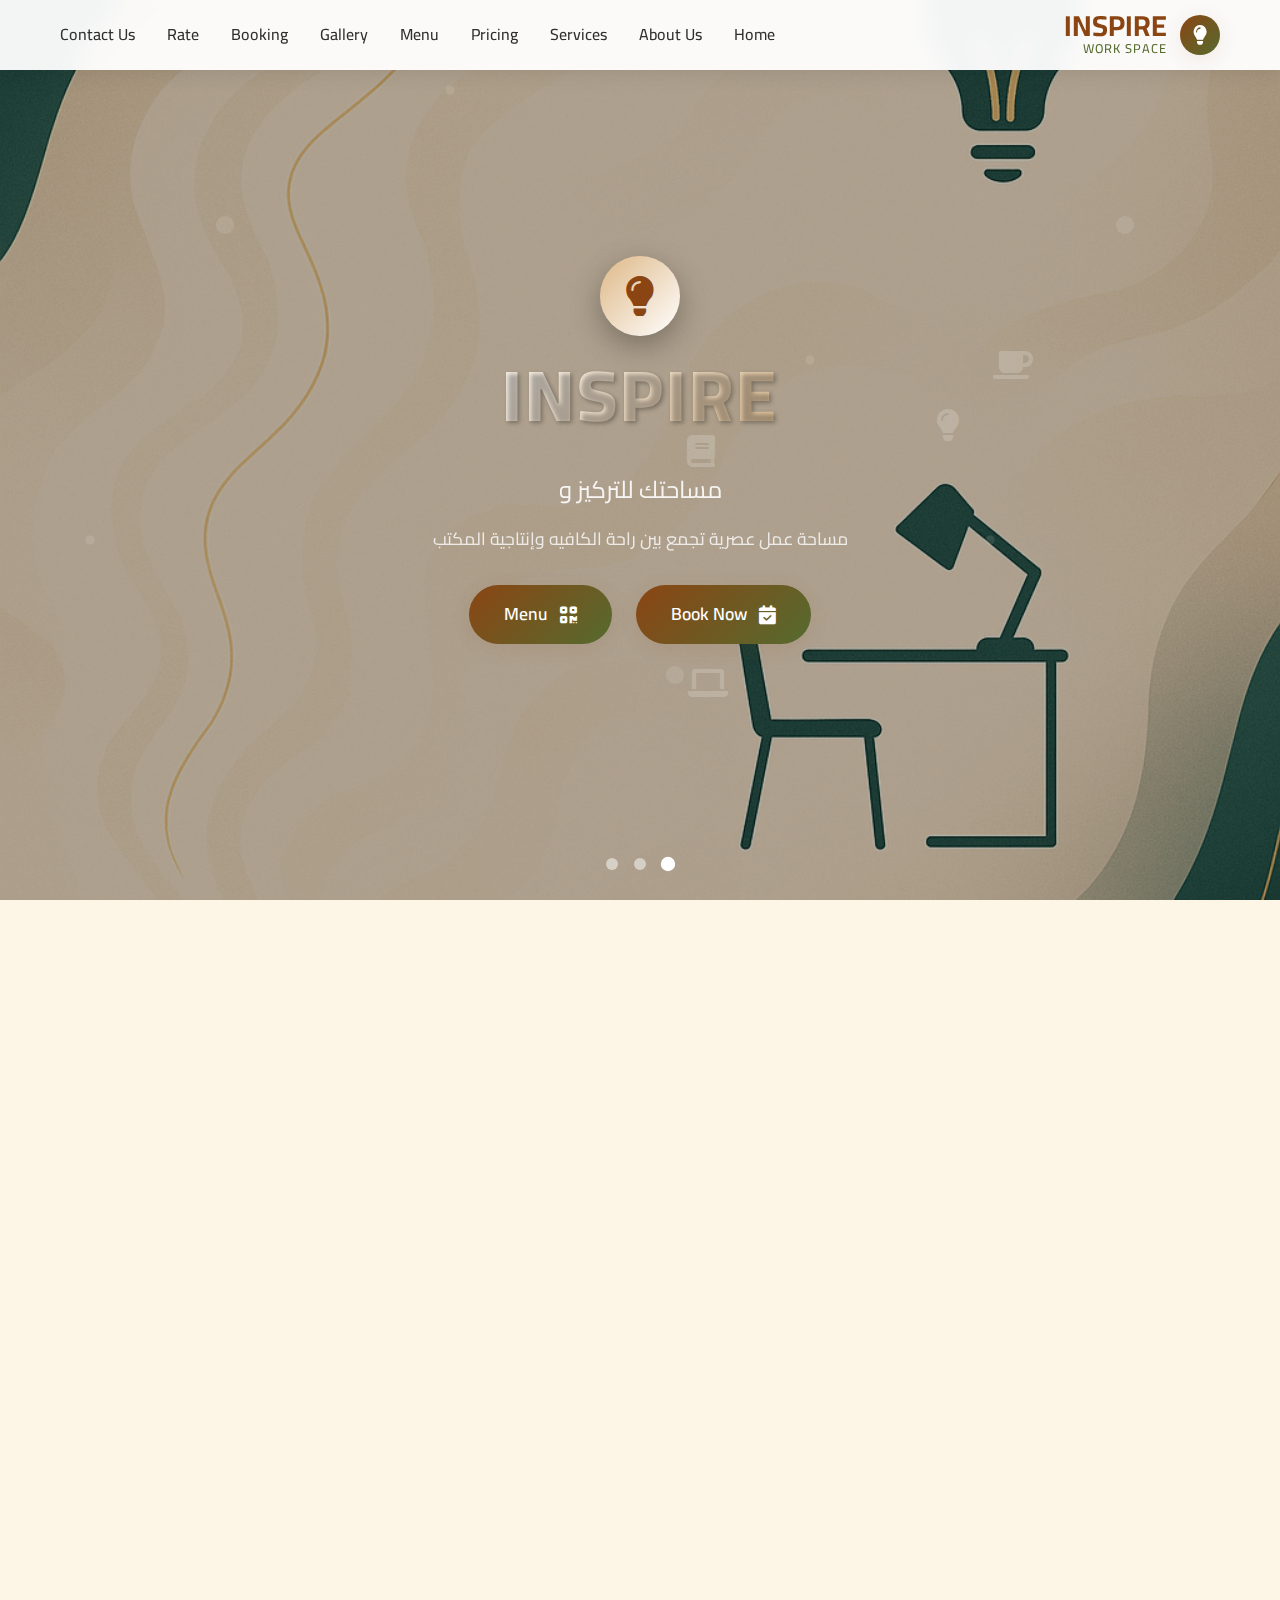
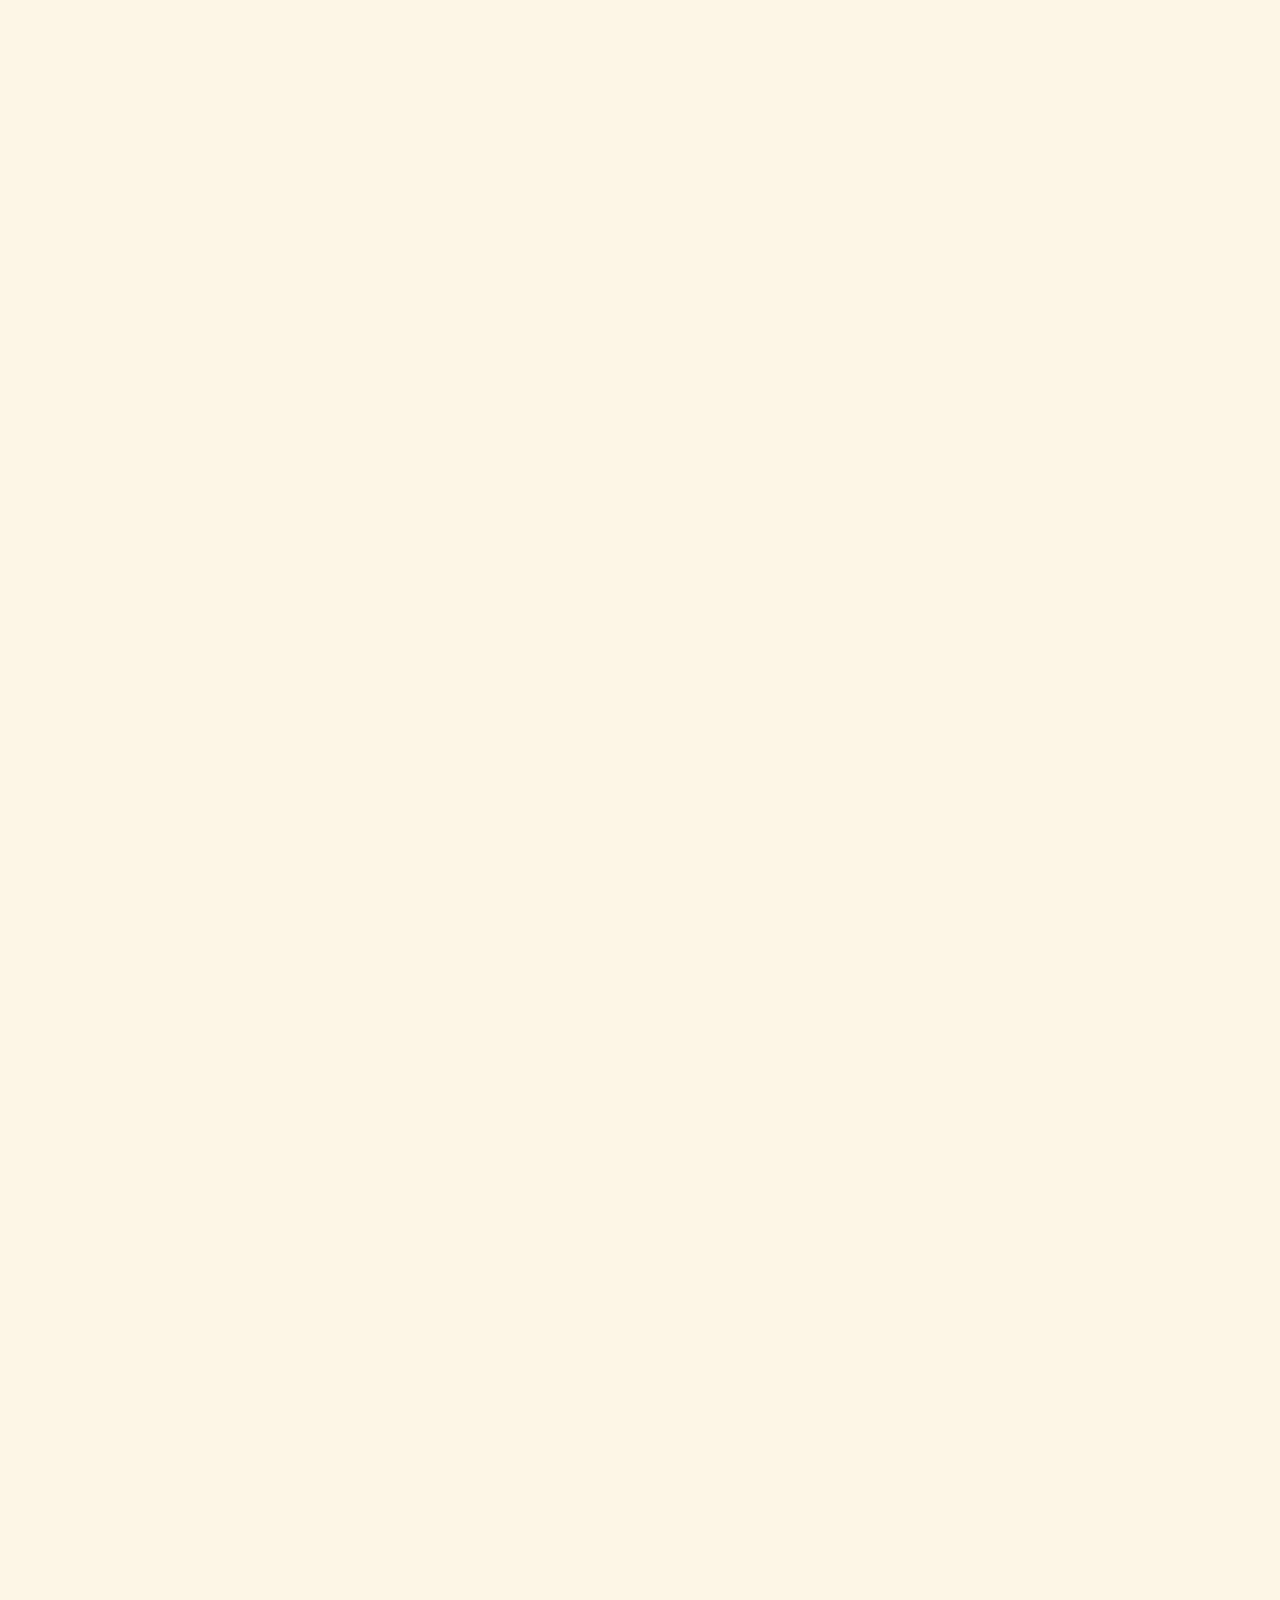
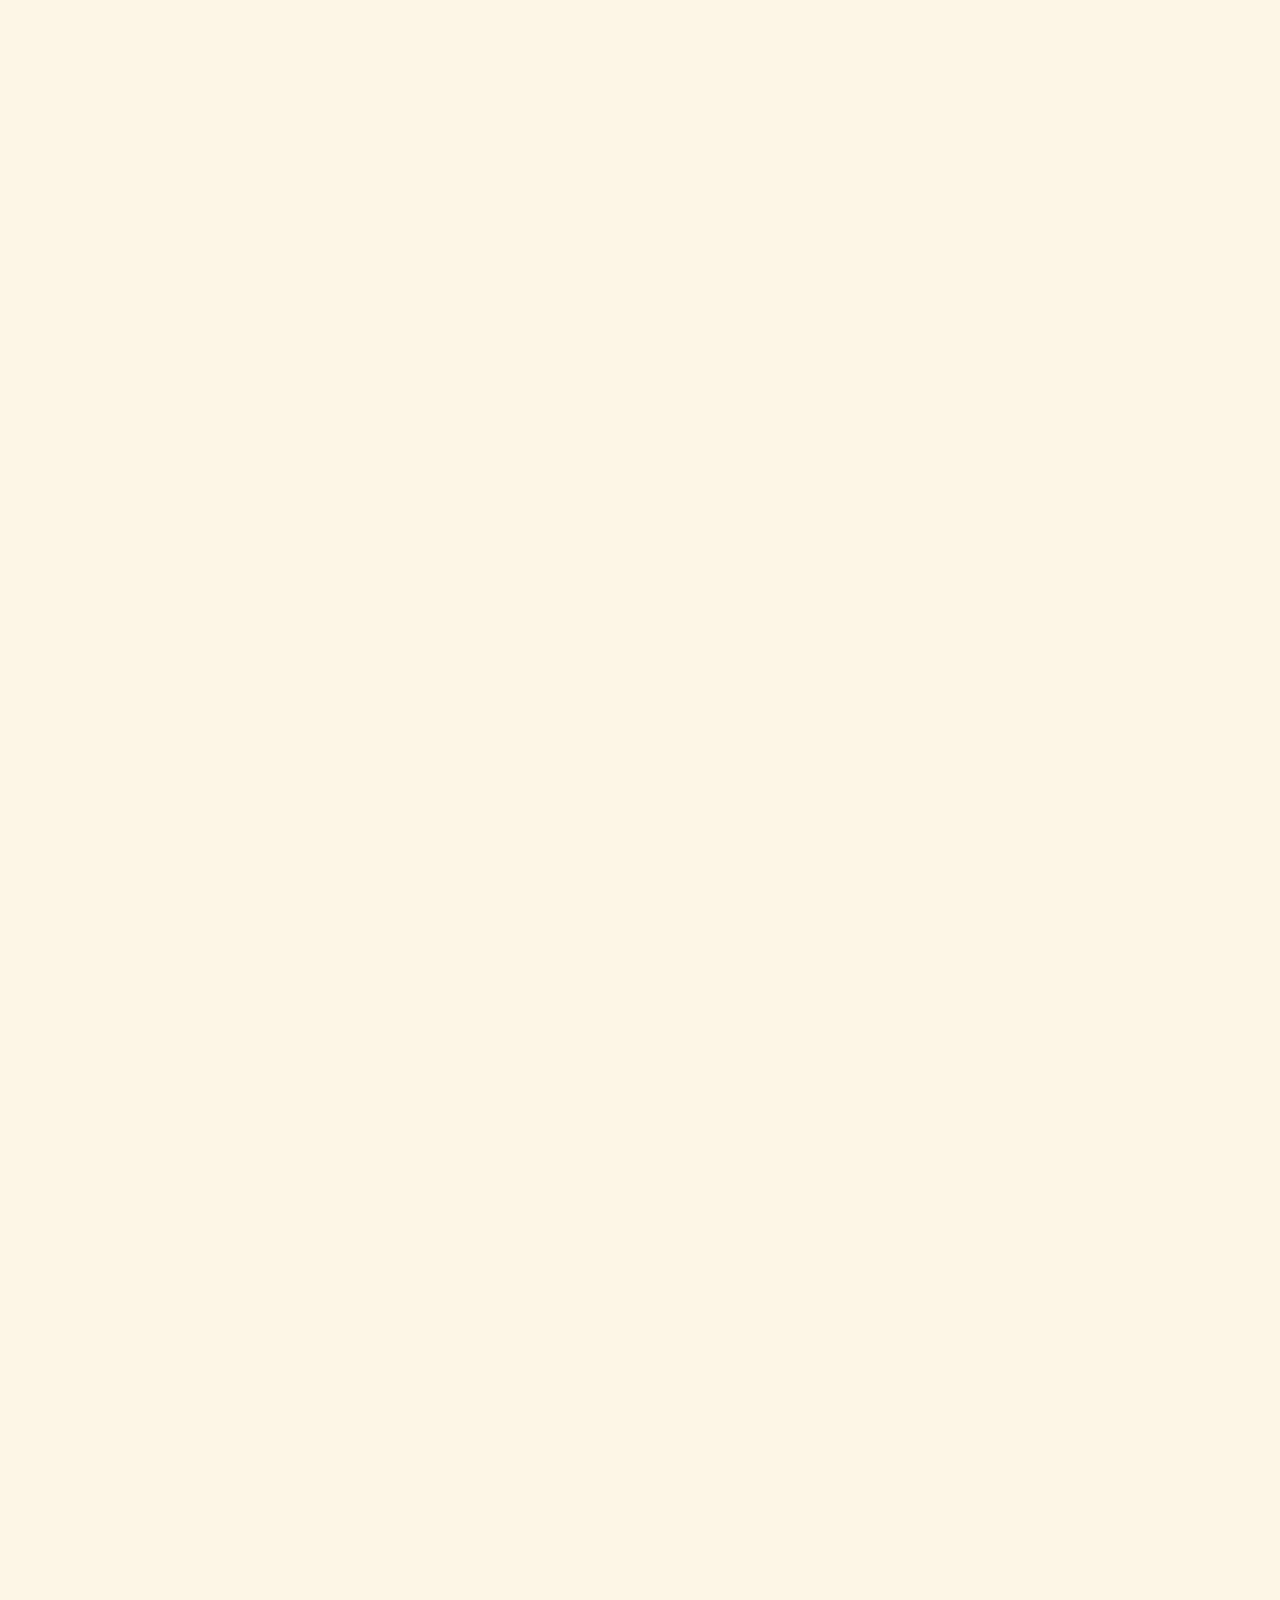
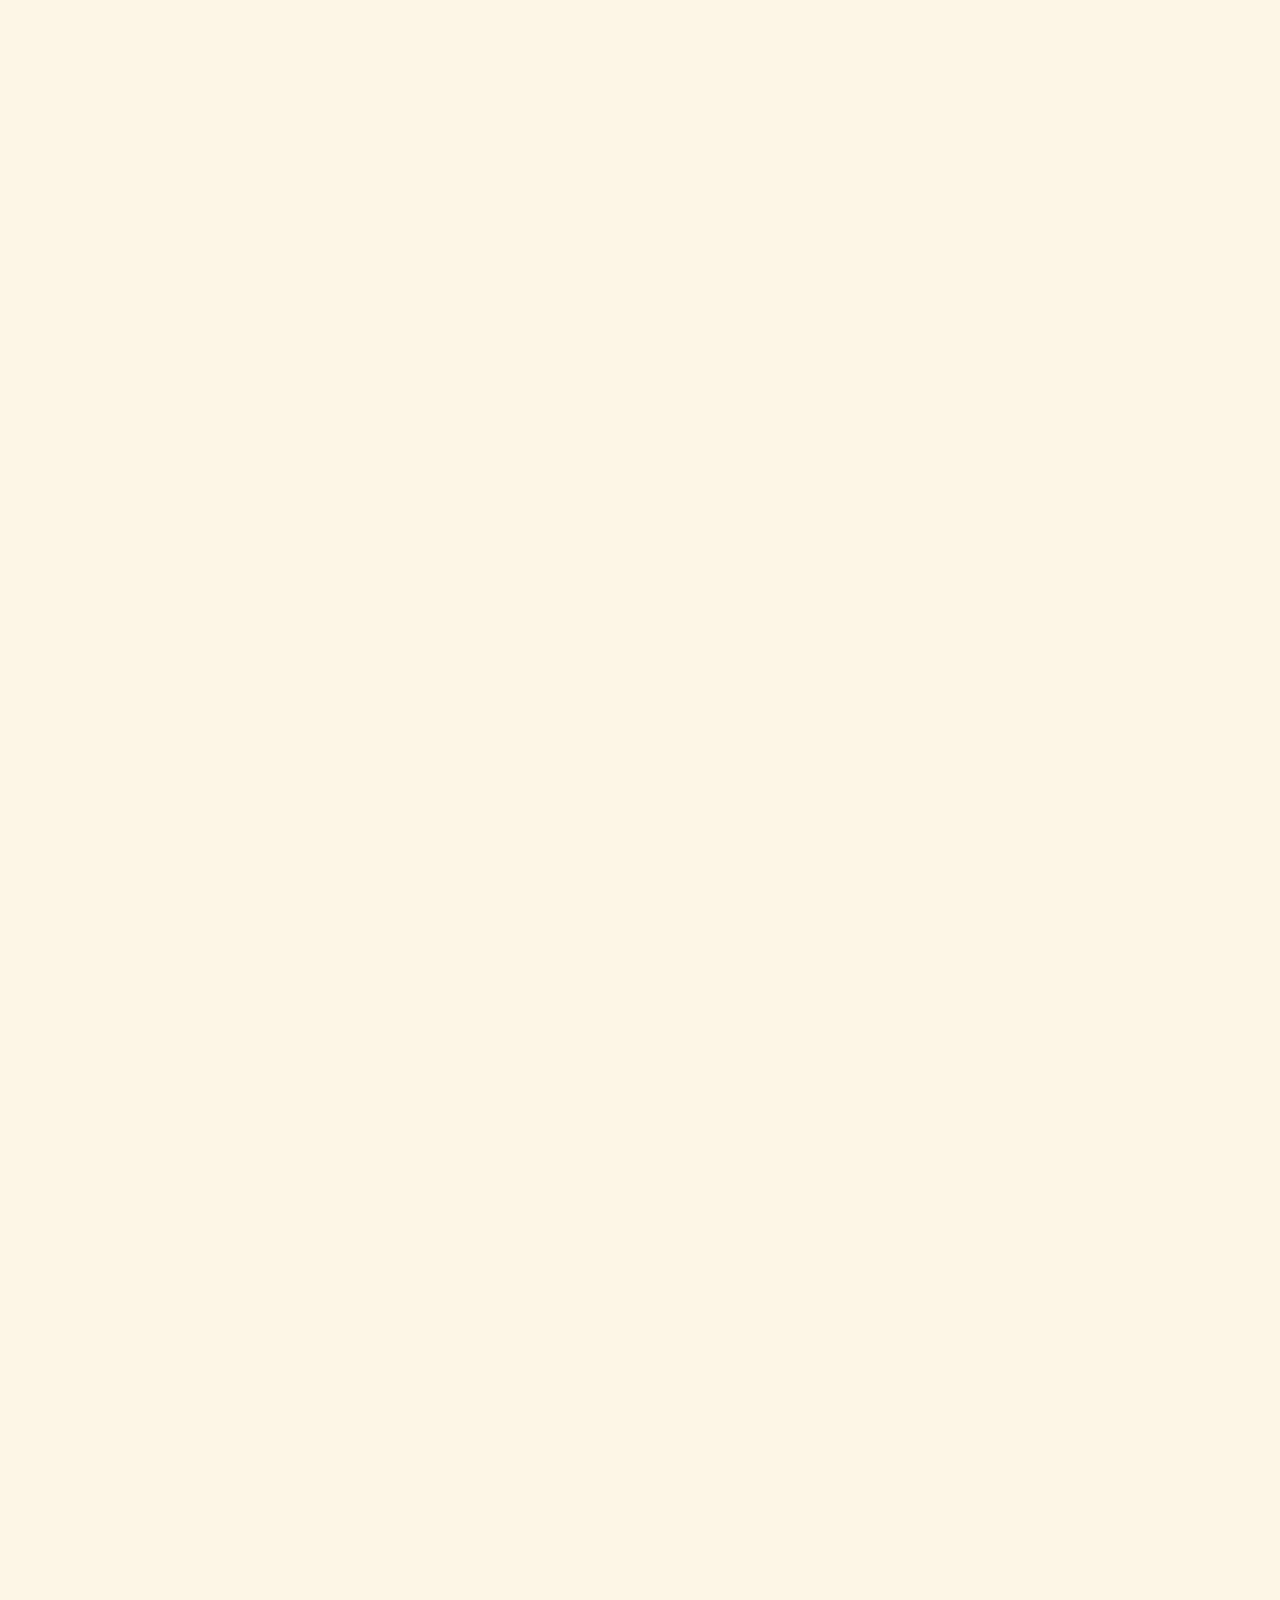
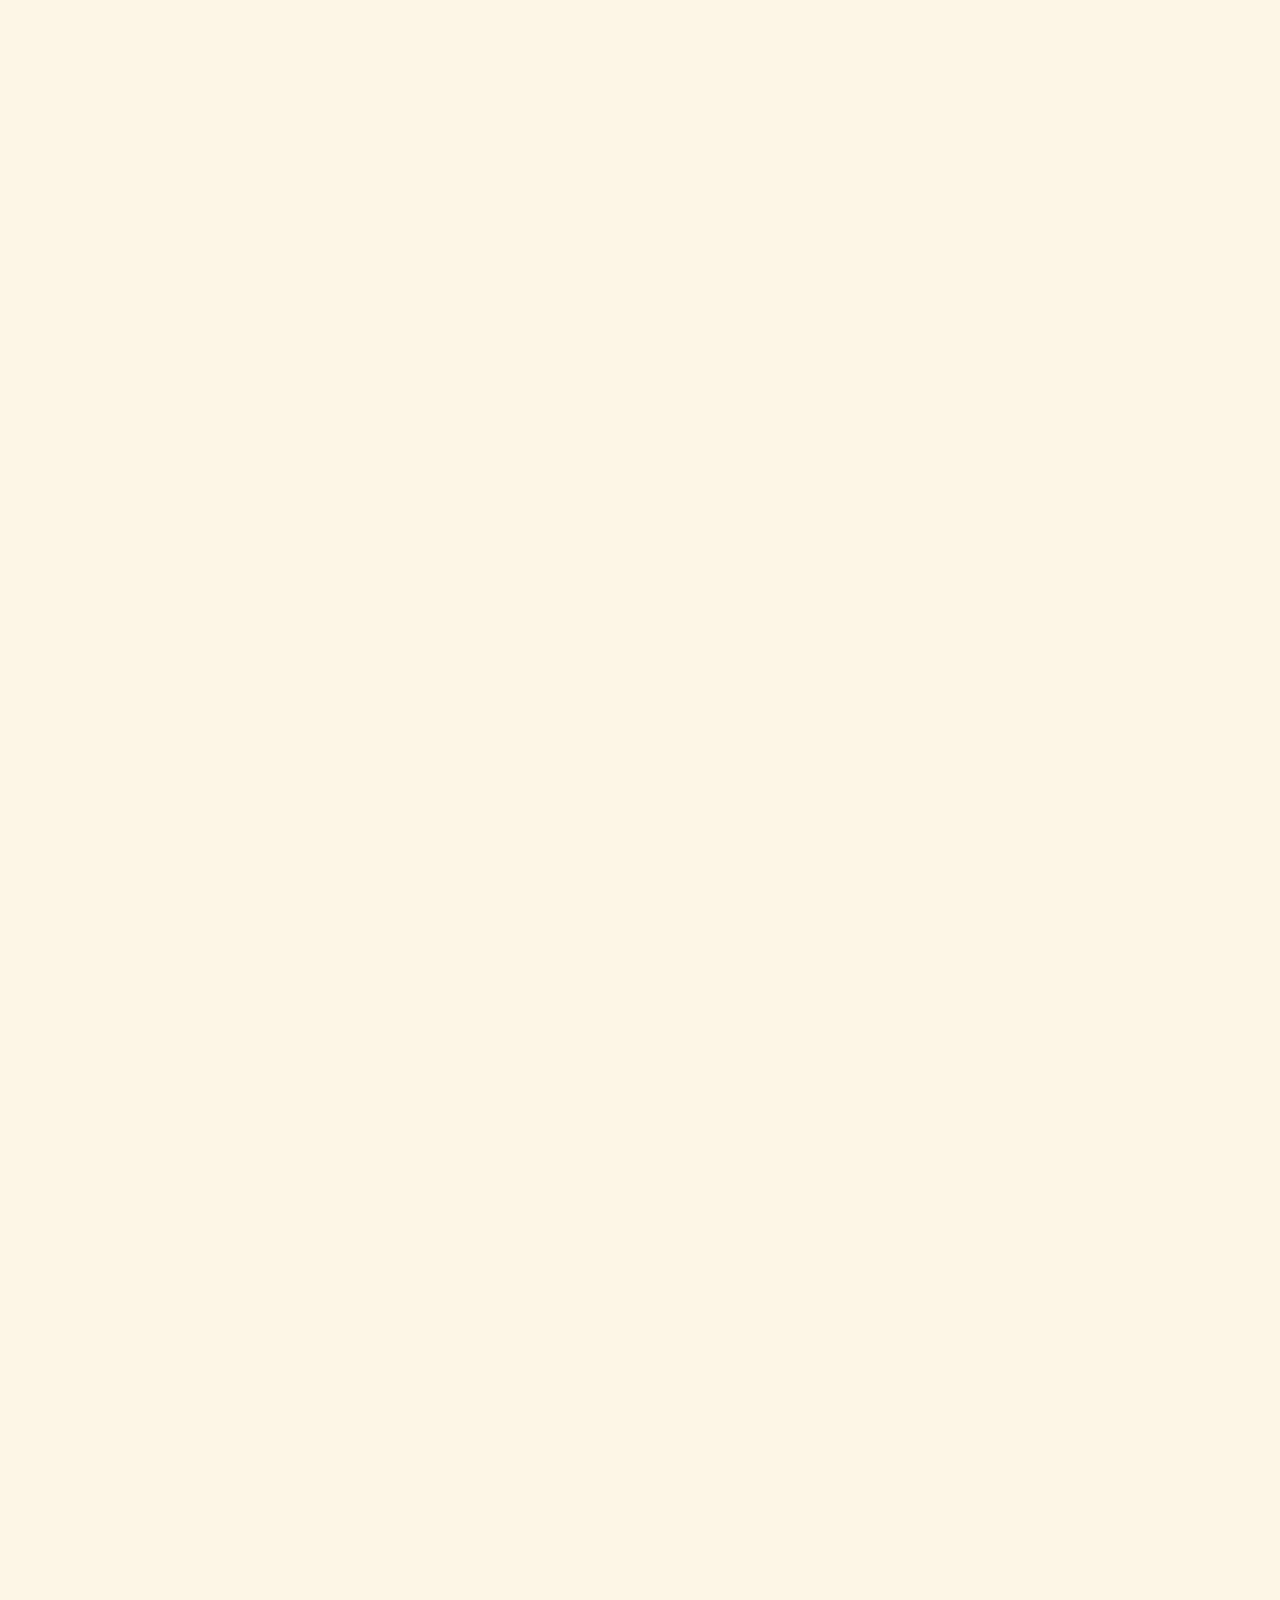
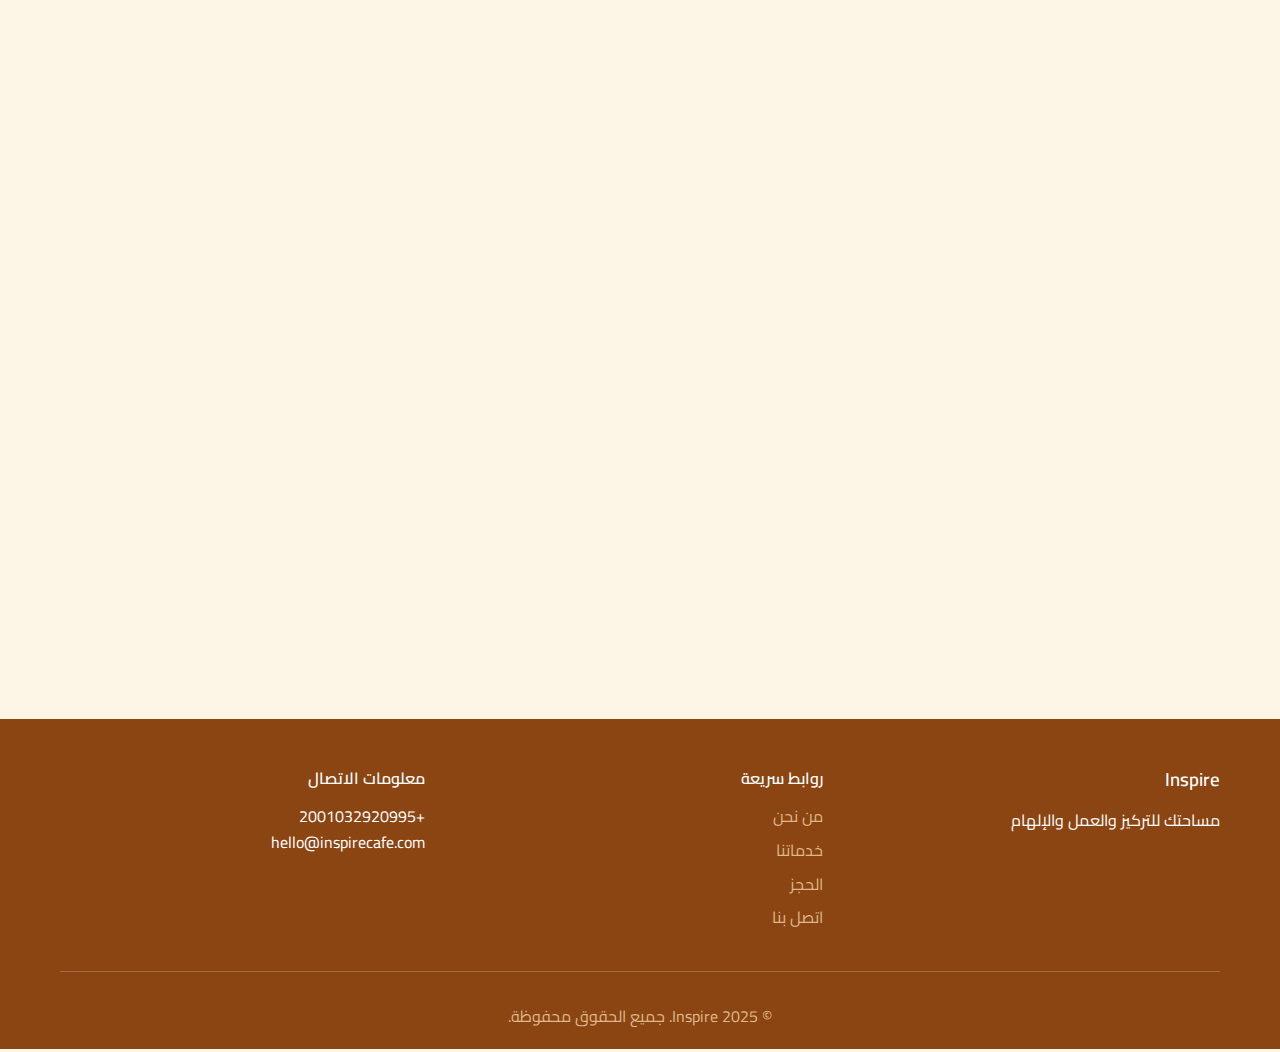
<file: inspir Working/index.html>
<!DOCTYPE html>
<html lang="ar" dir="rtl">
<head>
    <meta charset="UTF-8">
    <meta name="viewport" content="width=device-width, initial-scale=1.0">
    <title>Inspire Work Space</title>
    <link rel="stylesheet" href="styles.css">
    <link href="https://fonts.googleapis.com/css2?family=Cairo:wght@300;400;500;600;700&display=swap" rel="stylesheet">
    <link rel="stylesheet" href="https://cdnjs.cloudflare.com/ajax/libs/font-awesome/6.0.0/css/all.min.css">
</head>
<body>
    <!-- Navigation -->
    <nav class="navbar" id="navbar">
        <div class="nav-container">
            <div class="nav-logo">
                <div class="logo-container">
                    <div class="logo-icon">
                        <i class="fas fa-lightbulb"></i>
                    </div>
                    <div class="logo-text">
                        <h2 class="logo-title">INSPIRE</h2>
                        <span class="logo-subtitle">Work Space</span>
                    </div>
                </div>
            </div>
            <ul class="nav-menu" id="nav-menu">
                <li class="nav-item">
                    <a href="#home" class="nav-link">Home</a>
                </li>
                <li class="nav-item">
                    <a href="#about" class="nav-link">About Us</a>
                </li>
                <li class="nav-item">
                    <a href="#services" class="nav-link">Services</a>
                </li>
                <li class="nav-item">
                    <a href="#pricing" class="nav-link">Pricing</a>
                </li>
                <li class="nav-item">
                    <a href="#menu" class="nav-link">Menu</a>
                </li>
                <li class="nav-item">
                    <a href="#gallery" class="nav-link">Gallery</a>
                </li>
                <li class="nav-item">
                    <a href="#booking" class="nav-link">Booking</a>
                </li>
                <li class="nav-item">
                    <a href="#reviews" class="nav-link">Rate</a>
                </li>
                <li class="nav-item">
                    <a href="#contact" class="nav-link">Contact Us</a>
                </li>
            </ul>
            <div class="hamburger" id="hamburger">
                <span class="bar"></span>
                <span class="bar"></span>
                <span class="bar"></span>
            </div>
        </div>
    </nav>

    <!-- Home Section -->
    <section id="home" class="hero">
        <div class="hero-content">
            <div class="hero-text">
                <div class="hero-logo">
                    <div class="hero-logo-icon">
                        <i class="fas fa-lightbulb"></i>
                    </div>
                    <h1 class="hero-title">INSPIRE</h1>
                </div>
                <p class="hero-tagline">مساحتك للتركيز والعمل والإلهام</p>
                <div class="hero-description">
                    <p>مساحة عمل عصرية تجمع بين راحة الكافيه وإنتاجية المكتب</p>
                </div>
                <div class="hero-buttons">
                    <a href="#booking" class="btn btn-primary">
                        <i class="fas fa-calendar-check"></i>
                        Book Now 
                    </a>
                    <a href="#menu" class="btn btn-primary">
                        <i class="fas fa-qrcode"></i>
                     Menu 
                    </a>
                </div>
            </div>
        </div>
        
        <!-- Hero Background Slider -->
<div class="hero-background">
  <div class="hero-slider" id="heroSlider">
    <div class="slide active" style="background-image: url('images/20250828_0400_Futuristic\ Café\ Workspace_simple_compose_01k3q2z8jbf2tbh2t5etk77f44.png')">
      <div class="slide-overlay"></div>
    </div>
    <div class="slide" style="background-image: url('images//20250828_0400_Futuristic\ Café\ Workspace_simple_compose_01k3q2z8jbf2tbh2t5etk77f44.png')">
      <div class="slide-overlay"></div>
    </div>
    <div class="slide" style="background-image: url('images/20250828_0355_Elegant\ Workspace\ Background_simple_compose_01k3q2n3e6eepsx0n8nx89svj8.png')">
      <div class="slide-overlay"></div>
    </div>
  </div>
</div>


<script>
let slides = document.querySelectorAll(".slide");
let currentIndex = 0;

function showSlide(index) {
  slides.forEach((slide, i) => {
    slide.classList.remove("active");
    if (i === index) {
      slide.classList.add("active");
    }
  });
}

setInterval(() => {
  currentIndex = (currentIndex + 1) % slides.length;
  showSlide(currentIndex);
}, 4000); // كل 4 ثواني يتغير
</script>

            
            <!-- Slider Navigation -->
            
            
            <!-- Slider Indicators -->
            <div class="slider-indicators" id="sliderIndicators">
                <span class="indicator active" data-slide="0"></span>
                <span class="indicator" data-slide="1"></span>
                <span class="indicator" data-slide="2"></span>
            </div>
            
            <div class="hero-overlay"></div>
            <div class="floating-elements">
                <div class="floating-icon" data-speed="2">
                    <i class="fas fa-coffee"></i>
                </div>
                <div class="floating-icon" data-speed="1.5">
                    <i class="fas fa-laptop"></i>
                </div>
                <div class="floating-icon" data-speed="3">
                    <i class="fas fa-lightbulb"></i>
                </div>
                <div class="floating-icon" data-speed="2.5">
                    <i class="fas fa-book"></i>
                </div>
            </div>
        </div>
    </section>

    <!-- About Section -->
    <section id="about" class="about">
        <div class="container">
            <h2 class="section-title">من نحن</h2>
            <div class="about-content">
                <div class="about-text">
                    <p class="about-description">
                        إلهام ليس مجرد كافيه عادي – إنه مساحة عمل مصممة بعناية للإنتاجية والإبداع والتركيز. 
                        نجمع بين راحة كافيه دافئ ووظائف مساحة عمل مشتركة حديثة، لنخلق البيئة المثالية للطلاب والمحترفين والمبدعين.
                    </p>
                    <div class="mission-values">
                        <div class="value-item">
                            <i class="fas fa-bullseye"></i>
                            <h3>التركيز</h3>
                            <p>مناطق هادئة مخصصة وغرف دراسة للعمل العميق</p>
                        </div>
                        <div class="value-item">
                            <i class="fas fa-chart-line"></i>
                            <h3>الإنتاجية</h3>
                            <p>مساحات محسنة ومرافق لتعزيز كفاءتك</p>
                        </div>
                        <div class="value-item">
                            <i class="fas fa-couch"></i>
                            <h3>الراحة</h3>
                            <p>أثاث مريح وبيئة دافئة لجلسات عمل طويلة</p>
                        </div>
                    </div>
                </div>
                <div class="about-images">
                    <div class="image-grid">
                        <div class="image-item">
                            <div class="placeholder-image study-pod"></div>
                            <p>غرف الدراسة</p>
                        </div>
                        <div class="image-item">
                            <div class="placeholder-image coworking"></div>
                            <p>منطقة العمل المشترك</p>
                        </div>
                        <div class="image-item">
                            <div class="placeholder-image cafe-corner"></div>
                            <p>ركن الكافيه</p>
                        </div>
                    </div>
                </div>
            </div>
        </div>
    </section>

    <!-- Services Section -->
    <section id="services" class="services">
        <div class="container">
            <h2 class="section-title">خدماتنا</h2>
            <div class="services-grid">
                <div class="service-card">
                    <div class="service-icon">
                        <i class="fas fa-users"></i>
                    </div>
                    <h3>مساحة العمل المشترك</h3>
                    <p>مكاتب مرنة مفتوحة ومحطات عمل خاصة مع كراسي مريحة ومكاتب قابلة للتعديل.</p>
                </div>
                <div class="service-card">
                    <div class="service-icon">
                        <i class="fas fa-handshake"></i>
                    </div>
                    <h3>غرف الاجتماعات</h3>
                    <p>مساحات اجتماعات احترافية مجهزة بشاشات كبيرة وسبورات بيضاء ومؤتمرات فيديو.</p>
                </div>
                <div class="service-card">
                    <div class="service-icon">
                        <i class="fas fa-book"></i>
                    </div>
                    <h3>غرف الدراسة</h3>
                    <p>مساحات هادئة وخاصة مثالية لجلسات الدراسة المركزة والعمل العميق.</p>
                </div>
                <div class="service-card">
                    <div class="service-icon">
                        <i class="fas fa-coffee"></i>
                    </div>
                    <h3>منطقة الكافيه</h3>
                    <p>ركن قهوة دافئ مع مشروبات فاخرة ومقاعد مريحة للعمل العادي.</p>
                </div>
            </div>
            <div class="amenities">
                <h3>مرافق إضافية</h3>
                <div class="amenities-list">
                    <div class="amenity-item">
                        <i class="fas fa-wifi"></i>
                        <span>واي فاي عالي السرعة مجاني</span>
                    </div>
                    <div class="amenity-item">
                        <i class="fas fa-print"></i>
                        <span>خدمات الطباعة</span>
                    </div>
                    <div class="amenity-item">
                        <i class="fas fa-plug"></i>
                        <span>مقابس كهربائية</span>
                    </div>
                    <div class="amenity-item">
                        <i class="fas fa-parking"></i>
                        <span>موقف سيارات مجاني</span>
                    </div>
                </div>
            </div>
        </div>
    </section>

    <!-- Pricing Section -->
    <section id="pricing" class="pricing">
        <div class="container">
            <h2 class="section-title">الأسعار والخطط</h2>
            <p class="section-subtitle">اختر الخطة المناسبة لاحتياجاتك</p>
            
            <div class="pricing-grid">
                <!-- Basic Plan -->
                <div class="pricing-card basic">
                    <div class="pricing-header">
                        <div class="plan-icon">
                            <i class="fas fa-coffee"></i>
                        </div>
                        <h3 class="plan-name">الخطة الأساسية</h3>
                        <div class="plan-price">
                            <span class="currency">ر.س</span>
                            <span class="amount">25</span>
                            <span class="period">/ساعة</span>
                        </div>
                    </div>
                    <div class="pricing-features">
                        <ul>
                            <li><i class="fas fa-check"></i> مساحة عمل مفتوحة</li>
                            <li><i class="fas fa-check"></i> واي فاي عالي السرعة</li>
                            <li><i class="fas fa-check"></i> قهوة مجانية</li>
                            <li><i class="fas fa-check"></i> مقابس كهربائية</li>
                            <li><i class="fas fa-check"></i> موقف سيارات مجاني</li>
                        </ul>
                    </div>
                    <div class="pricing-footer">
                        <a href="#booking" class="btn btn-outline">احجز الآن</a>
                    </div>
                </div>

                <!-- Premium Plan -->
                <div class="pricing-card premium featured">
                    <div class="pricing-badge">الأكثر شعبية</div>
                    <div class="pricing-header">
                        <div class="plan-icon">
                            <i class="fas fa-star"></i>
                        </div>
                        <h3 class="plan-name">الخطة المميزة</h3>
                        <div class="plan-price">
                            <span class="currency">ر.س</span>
                            <span class="amount">45</span>
                            <span class="period">/ساعة</span>
                        </div>
                    </div>
                    <div class="pricing-features">
                        <ul>
                            <li><i class="fas fa-check"></i> غرفة دراسة خاصة</li>
                            <li><i class="fas fa-check"></i> واي فاي عالي السرعة</li>
                            <li><i class="fas fa-check"></i> قهوة ومشروبات مجانية</li>
                            <li><i class="fas fa-check"></i> خدمات طباعة</li>
                            <li><i class="fas fa-check"></i> موقف سيارات مجاني</li>
                            <li><i class="fas fa-check"></i> دعم فني</li>
                        </ul>
                    </div>
                    <div class="pricing-footer">
                        <a href="#booking" class="btn btn-primary">احجز الآن</a>
                    </div>
                </div>

                <!-- Enterprise Plan -->
                <div class="pricing-card enterprise">
                    <div class="pricing-header">
                        <div class="plan-icon">
                            <i class="fas fa-building"></i>
                        </div>
                        <h3 class="plan-name">خطة الشركات</h3>
                        <div class="plan-price">
                            <span class="currency">ر.س</span>
                            <span class="amount">80</span>
                            <span class="period">/ساعة</span>
                        </div>
                    </div>
                    <div class="pricing-features">
                        <ul>
                            <li><i class="fas fa-check"></i> غرفة اجتماعات كاملة</li>
                            <li><i class="fas fa-check"></i> شاشة عرض وسبورة بيضاء</li>
                            <li><i class="fas fa-check"></i> واي فاي عالي السرعة</li>
                            <li><i class="fas fa-check"></i> قهوة ومشروبات مجانية</li>
                            <li><i class="fas fa-check"></i> خدمات طباعة</li>
                            <li><i class="fas fa-check"></i> موقف سيارات مجاني</li>
                            <li><i class="fas fa-check"></i> دعم فني متخصص</li>
                        </ul>
                    </div>
                    <div class="pricing-footer">
                        <a href="#booking" class="btn btn-outline">احجز الآن</a>
                    </div>
                </div>
            </div>

            <div class="pricing-info">
                <div class="info-item">
                    <i class="fas fa-info-circle"></i>
                    <p>جميع الخطط تشمل الضرائب. يمكن تخصيص الخطط حسب احتياجاتك.</p>
                </div>
                <div class="info-item">
                    <i class="fas fa-clock"></i>
                    <p>احجز مسبقاً للحصول على أفضل الأسعار والتوفر.</p>
                </div>
            </div>
        </div>
    </section>

    <!-- Menu Section -->
    <section id="menu" class="menu">
        <div class="container">
            <h2 class="section-title">قائمتنا</h2>
            <div class="menu-content">
                <div class="qr-container">
                    <div class="qr-code">
                        <div class="qr-placeholder">
                            <i class="fas fa-qrcode"></i>
                            <p>امسح للقائمة الكاملة</p>
                        </div>
                    </div>
                    <p class="qr-text">امسح رمز QR أعلاه لعرض قائمتنا الكاملة مع الأسعار والوصف.</p>
                </div>
            </div>
        </div>
    </section>

    <!-- Gallery Section -->
    <section id="gallery" class="gallery">
        <div class="container">
            <h2 class="section-title">المعرض</h2>
            <div class="gallery-grid">
                <div class="gallery-item">
                    <div class="placeholder-image"></div>
                </div>
                <div class="gallery-item">
                    <div class="placeholder-image gallery-2"></div>
                </div>
                <div class="gallery-item">
                    <div class="placeholder-image gallery-3"></div>
                </div>
                <div class="gallery-item">
                    <div class="placeholder-image gallery-4"></div>
                </div>
                <div class="gallery-item">
                    <div class="placeholder-image gallery-5"></div>
                </div>
                <div class="gallery-item">
                    <div class="placeholder-image gallery-6"></div>
                </div>
            </div>
            <div class="video-tour">
                <h3>جولة افتراضية</h3>
                <div class="video-placeholder">
                    <i class="fas fa-play-circle"></i>
                    <p>جولة فيديو قريباً</p>
                </div>
            </div>
        </div>
    </section>

    <!-- Booking Section -->
    <section id="booking" class="booking">
        <div class="container">
            <h2 class="section-title">احجز مكانك</h2>
            <div class="booking-content">
                <div class="booking-info">
                    <h3>احجز مساحة عملك</h3>
                    <p>اختر من خيارات مساحة العمل المختلفة واحجز مكانك مسبقاً لضمان التوفر.</p>
                    <div class="booking-types">
                        <div class="type-item">
                            <i class="fas fa-users"></i>
                            <span>مساحة عمل مفتوحة</span>
                        </div>
                        <div class="type-item">
                            <i class="fas fa-handshake"></i>
                            <span>غرفة اجتماعات</span>
                        </div>
                        <div class="type-item">
                            <i class="fas fa-book"></i>
                            <span>غرفة دراسة</span>
                        </div>
                    </div>
                </div>
                <form class="booking-form" id="bookingForm">
                    <div class="form-group">
                        <label for="name">الاسم الكامل *</label>
                        <input type="text" id="name" name="name" required>
                    </div>
                    <div class="form-group">
                        <label for="phone">رقم الهاتف  - ادخل +20 قبل رقم الهاتف *</label>
                        <input type="tel" id="phone" name="phone" required>
                    </div>
                    <div class="form-row">
                        <div class="form-group">
                            <label for="date">التاريخ *</label>
                            <input type="date" id="date" name="date" required>
                        </div>
                        <div class="form-group">
                            <label for="time">الوقت *</label>
                            <input type="time" id="time" name="time" required>
                        </div>
                    </div>
                    <div class="form-row">
                        <div class="form-group">
                            <label for="people">عدد الأشخاص *</label>
                            <select id="people" name="people" required>
                                <option value="">اختر</option>
                                <option value="1">شخص واحد</option>
                                <option value="2">شخصان</option>
                                <option value="3">3 أشخاص</option>
                                <option value="4">4 أشخاص</option>
                                <option value="5+">5+ أشخاص</option>
                            </select>
                        </div>
                        <div class="form-group">
                            <label for="type">نوع مساحة العمل *</label>
                            <select id="type" name="type" required>
                                <option value="">اختر</option>
                                <option value="workspace">مساحة عمل مفتوحة</option>
                                <option value="meeting-room">غرفة اجتماعات</option>
                                <option value="study-pod">غرفة دراسة</option>
                            </select>
                        </div>
                    </div>
                    <div class="form-group">
                        <label for="notes">ملاحظات إضافية</label>
                        <textarea id="notes" name="notes" rows="3" placeholder="أي متطلبات خاصة أو طلبات..."></textarea>
                    </div>
                    <button type="submit" class="btn btn-primary">احجز الآن</button>
                </form>
            </div>
        </div>
    </section>

    <!-- Reviews Section -->
    <section id="reviews" class="reviews">
        <div class="container">
            <h2 class="section-title">ماذا يقول زوارنا</h2>
            <div class="reviews-grid">
                <div class="review-card">
                    <div class="review-stars">
                        <i class="fas fa-star"></i>
                        <i class="fas fa-star"></i>
                        <i class="fas fa-star"></i>
                        <i class="fas fa-star"></i>
                        <i class="fas fa-star"></i>
                    </div>
                    <p class="review-text">"مزيج مثالي من الإنتاجية والراحة. لم أكن أكثر تركيزاً أثناء العمل من قبل!"</p>
                    <div class="review-author">
                        <strong>سارة م.</strong>
                        <span>مصممة مستقلة</span>
                    </div>
                </div>
                <div class="review-card">
                    <div class="review-stars">
                        <i class="fas fa-star"></i>
                        <i class="fas fa-star"></i>
                        <i class="fas fa-star"></i>
                        <i class="fas fa-star"></i>
                        <i class="fas fa-star"></i>
                    </div>
                    <p class="review-text">"بيئة دراسة مذهلة مع قهوة رائعة. غرف الدراسة مثالية لتحضير الامتحانات!"</p>
                    <div class="review-author">
                        <strong>أحمد ك.</strong>
                        <span>طالب طب</span>
                    </div>
                </div>
                <div class="review-card">
                    <div class="review-stars">
                        <i class="fas fa-star"></i>
                        <i class="fas fa-star"></i>
                        <i class="fas fa-star"></i>
                        <i class="fas fa-star"></i>
                        <i class="fas fa-star"></i>
                    </div>
                    <p class="review-text">"غرف اجتماعات احترافية وخدمة ممتازة. اجتماعات فريقنا أصبحت أكثر إنتاجية."</p>
                    <div class="review-author">
                        <strong>محمد ر.</strong>
                        <span>مؤسس شركة ناشئة</span>
                    </div>
                </div>
            </div>
        </div>
    </section>

    <!-- Contact Section -->
    <section id="contact" class="contact">
        <div class="container">
            <h2 class="section-title">اتصل بنا</h2>
            <div class="contact-content">
                <div class="contact-info">
                    <div class="contact-item">
                        <i class="fas fa-map-marker-alt"></i>
                        <div>
                            <h3>العنوان</h3>
                            <p>شارع الإلهام 123<br>حي الإبداع<br>المدينة، المحافظة 12345</p>
                        </div>
                    </div>
                    <div class="contact-item">
                        <i class="fas fa-phone"></i>
                        <div>
                            <h3>الهاتف</h3>
                            <p>+201032920995</p>
                        </div>
                    </div>
                    <div class="contact-item">
                        <i class="fas fa-envelope"></i>
                        <div>
                            <h3>البريد الإلكتروني</h3>
                            <p>hello@inspirecafe.com</p>
                        </div>
                    </div>
                    <div class="contact-item">
                        <i class="fas fa-clock"></i>
                        <div>
                            <h3>ساعات العمل</h3>
                            <p>الأحد - الخميس: 7:00 ص - 10:00 م<br>الجمعة - السبت: 8:00 ص - 9:00 م</p>
                        </div>
                    </div>
                    <div class="social-links">
                        <a href="#" class="social-link"><i class="fab fa-instagram"></i></a>
                        <a href="#" class="social-link"><i class="fab fa-facebook"></i></a>
                        <a href="#" class="social-link"><i class="fab fa-tiktok"></i></a>
                        <a href="#" class="social-link whatsapp"><i class="fab fa-whatsapp"></i></a>
                    </div>
                </div>
                <div class="contact-form-container">
                    <h3>أرسل لنا رسالة</h3>
                    <form class="contact-form" id="contactForm">
                        <div class="form-group">
                            <label for="contactName">الاسم *</label>
                            <input type="text" id="contactName" name="contactName" required>
                        </div>
                        <div class="form-group">
                            <label for="contactEmail">البريد الإلكتروني *</label>
                            <input type="email" id="contactEmail" name="contactEmail" required>
                        </div>
                        <div class="form-group">
                            <label for="contactMessage">الرسالة *</label>
                            <textarea id="contactMessage" name="contactMessage" rows="5" required></textarea>
                        </div>
                        <button type="submit" class="btn btn-primary">أرسل الرسالة</button>
                    </form>
                </div>
            </div>
            <div class="map-container">
                <h3>اعثر علينا</h3>
                <div class="map-placeholder">
                    <i class="fas fa-map"></i>
                    <p>تكامل خرائط جوجل</p>
                    <p>الخريطة التفاعلية ستكون هنا</p>
                </div>
            </div>
        </div>
    </section>

    <!-- Footer -->
    <footer class="footer">
        <div class="container">
            <div class="footer-content">
                <div class="footer-section">
                    <h3>Inspire</h3>
                    <p>مساحتك للتركيز والعمل والإلهام</p>
                </div>
                <div class="footer-section">
                    <h4>روابط سريعة</h4>
                    <ul>
                        <li><a href="#about">من نحن</a></li>
                        <li><a href="#services">خدماتنا</a></li>
                        <li><a href="#booking">الحجز</a></li>
                        <li><a href="#contact">اتصل بنا</a></li>
                    </ul>
                </div>
                <div class="footer-section">
                    <h4>معلومات الاتصال</h4>
                    <p>+2001032920995</p>
                    <p>hello@inspirecafe.com</p>
                </div>
            </div>
            <div class="footer-bottom">
                <p>&copy; 2025 Inspire. جميع الحقوق محفوظة.</p>
            </div>
        </div>
    </footer>

    <script src="script.js"></script>
</body>
</html>
</file>
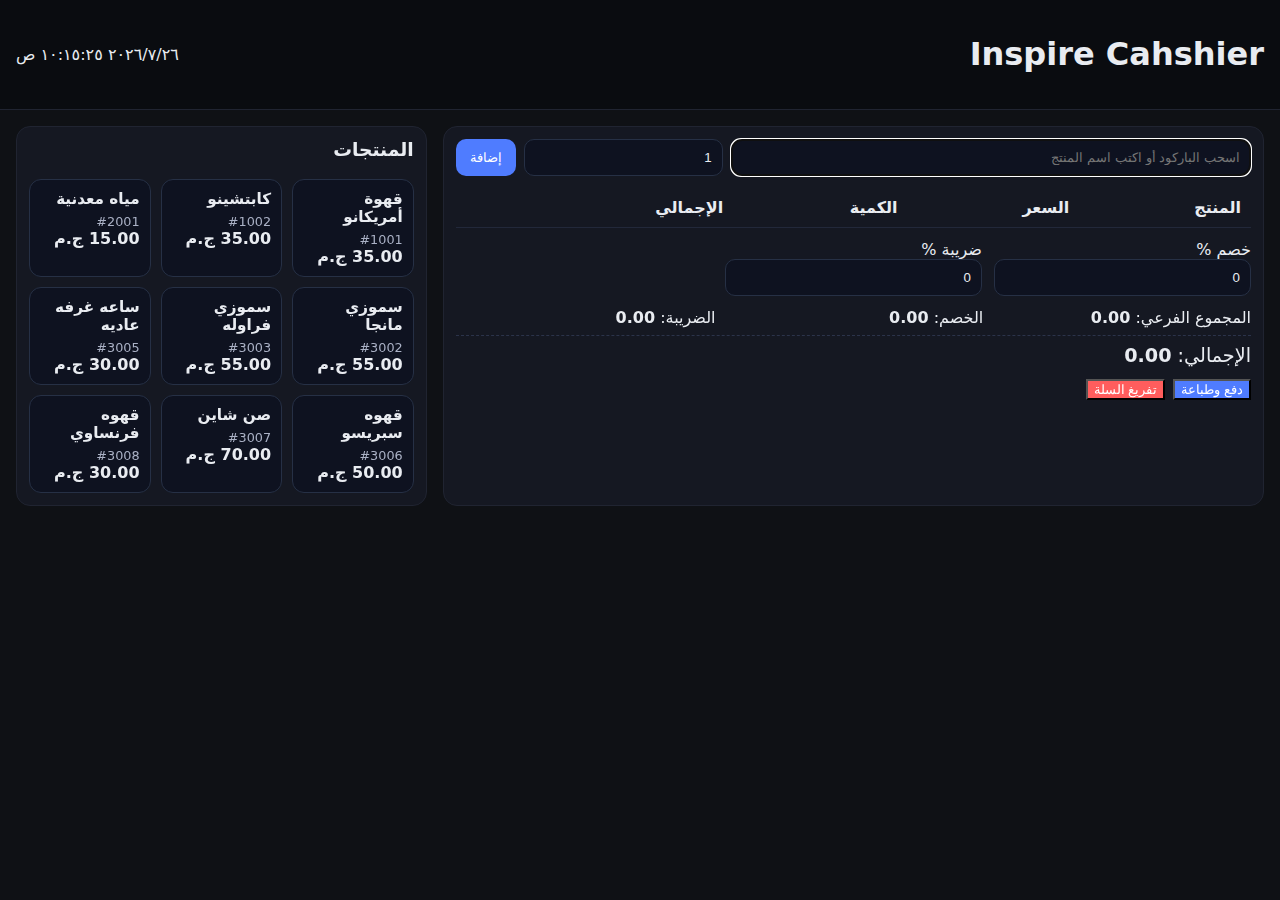
<file: system cashier/index.html>
<!doctype html>
<html lang="ar" dir="rtl">
<head>
  <meta charset="utf-8" />
  <meta name="viewport" content="width=device-width, initial-scale=1" />
  <title>POS </title>
  <link rel="stylesheet" href="style.css" />
</head>
<body>
  <header class="topbar">
    <h1>Inspire Cahshier</h1>
    <div class="date" id="pos-date"></div>
  </header>

  <main class="container">
    <section class="sell-panel">
      <div class="inputs">
        <input id="scan-input" type="text" placeholder="اسحب الباركود أو اكتب اسم المنتج" autofocus />
        <input id="qty-input" type="number" min="1" value="1" />
        <button id="add-btn">إضافة</button>
      </div>

      <div class="cart">
        <table>
          <thead>
            <tr>
              <th>المنتج</th>
              <th>السعر</th>
              <th>الكمية</th>
              <th>الإجمالي</th>
              <th></th>
            </tr>
          </thead>
          <tbody id="cart-body"></tbody>
        </table>
      </div>

      <div class="totals">
        <div>
          <label>خصم %</label>
          <input id="discount-input" type="number" min="0" value="0" />
        </div>
        <div>
          <label>ضريبة %</label>
          <input id="tax-input" type="number" min="0" value="0" />
        </div>
        <div class="summary">
          <div>المجموع الفرعي: <strong id="sub-total">0.00</strong></div>
          <div>الخصم: <strong id="discount-amt">0.00</strong></div>
          <div>الضريبة: <strong id="tax-amt">0.00</strong></div>
          <div class="grand">الإجمالي: <strong id="grand-total">0.00</strong></div>
        </div>
      </div>

      <div class="actions">
        <button id="pay-btn" class="primary">دفع وطباعة</button>
        <button id="clear-btn" class="danger">تفريغ السلة</button>
      </div>
    </section>

    <aside class="catalog">
      <h3>المنتجات</h3>
      <div id="product-list" class="product-list"></div>
    </aside>
  </main>

  <!-- إيصال للطباعة -->
  <div id="receipt" class="receipt" aria-hidden="true">
    <h2>Inspire</h2>
    <div id="receipt-meta"></div>
    <table>
      <thead>
        <tr>
          <th>منتج</th>
          <th>سعر</th>
          <th>كمية</th>
          <th>إجمالي</th>
        </tr>
      </thead>
      <tbody id="receipt-body"></tbody>
    </table>
    <div id="receipt-totals"></div>
    <p>inspire,شكرًا لتعاملكم معنا</p>
  </div>

  <script src="main.js"></script>
</body>
</html>
</file>
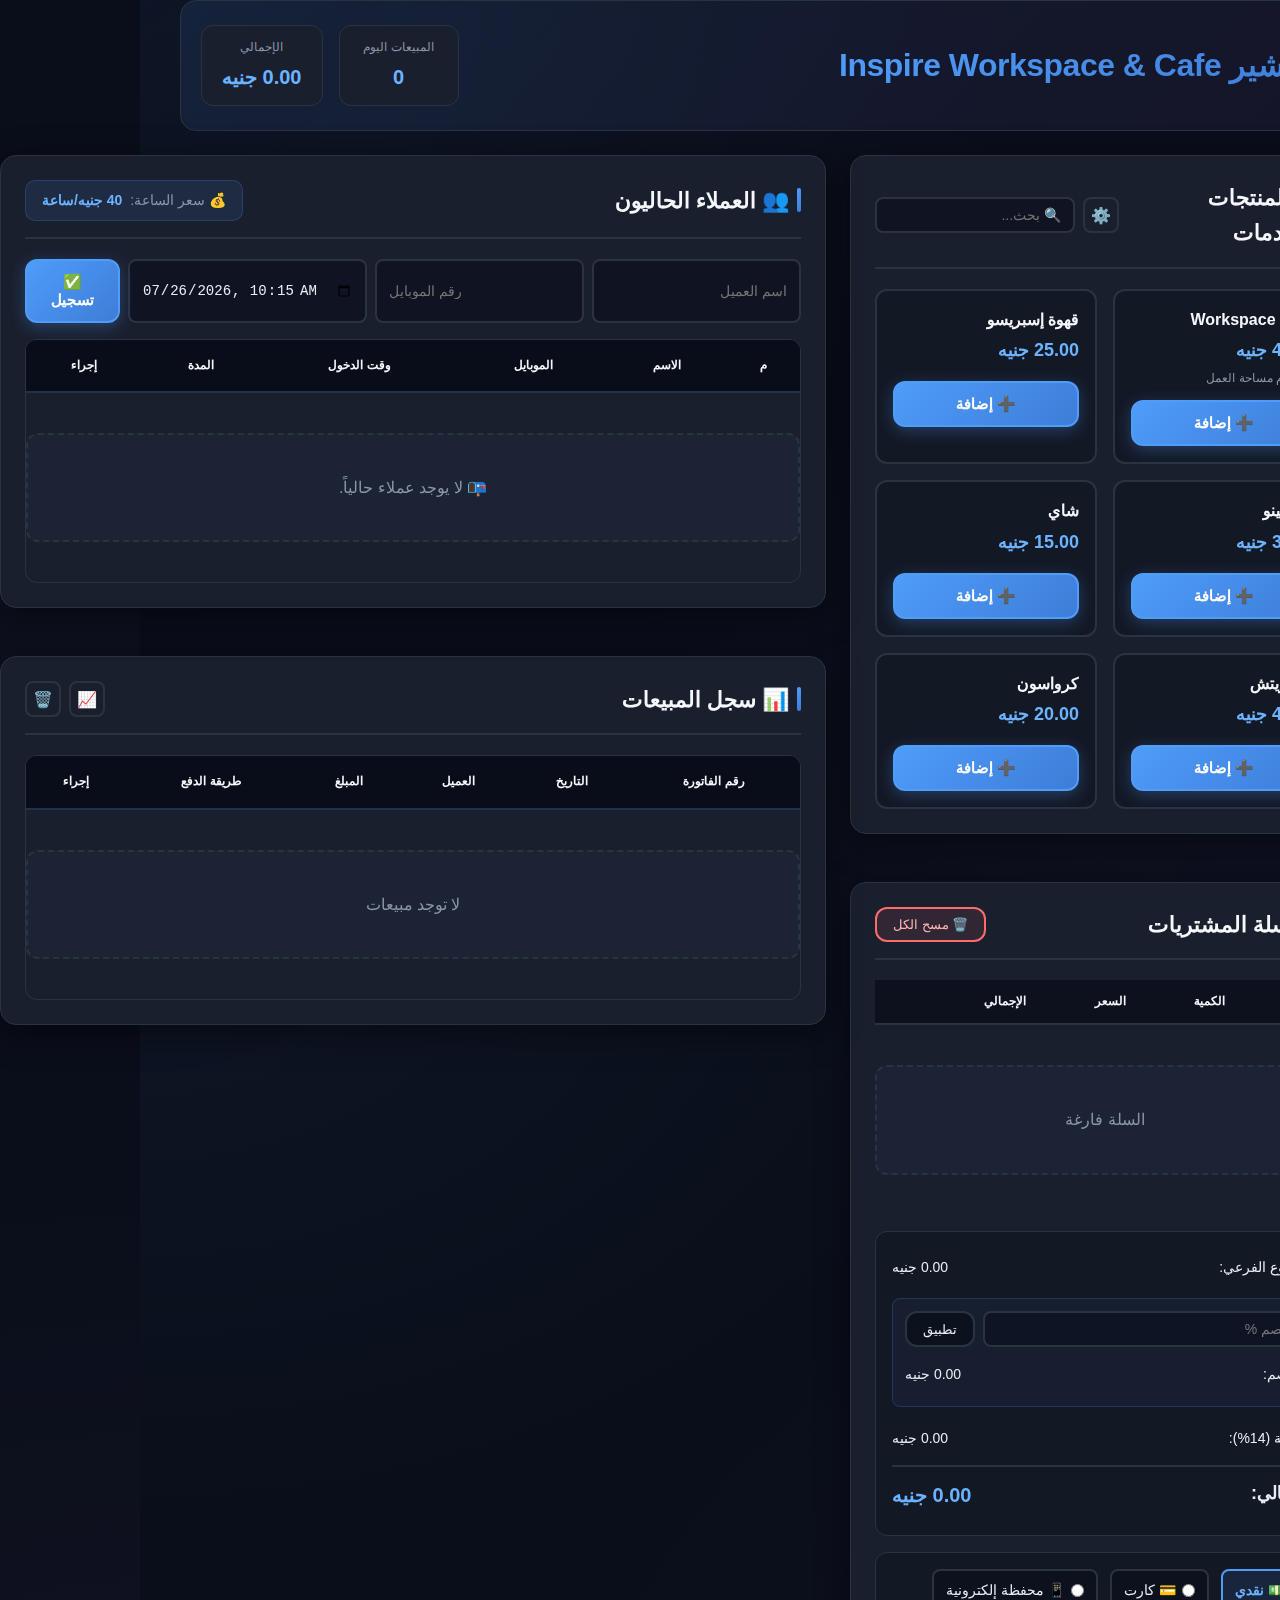
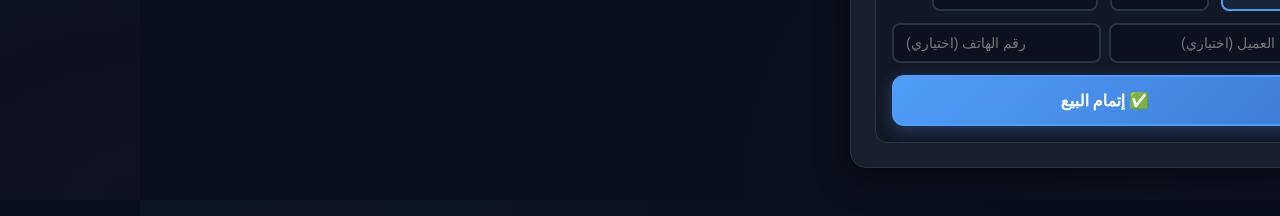
<file: inspire system/inspire system/index.html>
<!DOCTYPE html>
<html lang="ar" dir="rtl">
  <head>
    <meta charset="utf-8" />
    <meta name="viewport" content="width=device-width, initial-scale=1" />
    <title>نظام الكاشير - Inspire Workspace & Cafe</title>
    <link rel="stylesheet" href="style.css" />
  </head>
  <body>
    <header class="container">
      <div class="header-content">
        <h1>💼 كاشير Inspire Workspace & Cafe</h1>
        <div class="header-stats">
          <div class="stat-box">
            <span class="stat-label">المبيعات اليوم</span>
            <span class="stat-value" id="todaySales">0</span>
          </div>
          <div class="stat-box">
            <span class="stat-label">الإجمالي</span>
            <span class="stat-value" id="todayTotal">0.00</span>
          </div>
        </div>
      </div>
    </header>

    <main class="container">
      <div class="main-grid">
        <!-- Left Side: Products & Cart -->
        <div class="left-panel">
          <!-- Products Section -->
          <section class="card">
            <div class="card-header">
              <h2 class="section-title">🛍️ المنتجات والخدمات</h2>
              <div class="header-actions">
                <button id="manageProductsBtn" class="btn-icon" title="إدارة المنتجات">⚙️</button>
                <input type="search" id="productSearch" class="search-input" placeholder="🔍 بحث..." />
              </div>
            </div>
            <div id="productsGrid" class="products-grid"></div>
            <p id="noProducts" class="empty">لا توجد منتجات متاحة</p>
          </section>

          <!-- Cart Section -->
          <section class="card">
            <div class="card-header">
              <h2 class="section-title">🛒 سلة المشتريات</h2>
              <button id="clearCartBtn" class="btn small danger">🗑️ مسح الكل</button>
            </div>
            <div class="cart-wrapper">
              <table class="cart-table">
                <thead>
                  <tr>
                    <th>المنتج</th>
                    <th>الكمية</th>
                    <th>السعر</th>
                    <th>الإجمالي</th>
                    <th></th>
                  </tr>
                </thead>
                <tbody id="cartItems"></tbody>
              </table>
              <p id="emptyCart" class="empty">السلة فارغة</p>
            </div>
            <div class="cart-summary">
              <div class="summary-item">
                <span>المجموع الفرعي:</span>
                <span id="cartSubtotal">0.00</span>
              </div>
              <div class="discount-section">
                <div class="discount-input-group">
                  <input type="number" id="discountInput" class="discount-input" placeholder="خصم %" min="0" max="100" />
                  <button id="applyDiscountBtn" class="btn small">تطبيق</button>
                </div>
                <div class="summary-item">
                  <span>الخصم:</span>
                  <span id="cartDiscount">0.00</span>
                </div>
              </div>
              <div class="summary-item">
                <span>الضريبة (14%):</span>
                <span id="cartTax">0.00</span>
              </div>
              <div class="summary-item total">
                <span>الإجمالي:</span>
                <span id="cartTotal">0.00</span>
              </div>
            </div>
            <div class="payment-section">
              <div class="payment-methods">
                <label class="payment-option">
                  <input type="radio" name="paymentMethod" value="cash" checked />
                  <span>💵 نقدي</span>
                </label>
                <label class="payment-option">
                  <input type="radio" name="paymentMethod" value="card" />
                  <span>💳 كارت</span>
                </label>
                <label class="payment-option">
                  <input type="radio" name="paymentMethod" value="mobile" />
                  <span>📱 محفظة إلكترونية</span>
                </label>
              </div>
              <div class="customer-info">
                <input type="text" id="customerName" class="customer-input" placeholder="اسم العميل (اختياري)" />
                <input type="tel" id="customerPhone" class="customer-input" dir="ltr" placeholder="رقم الهاتف (اختياري)" />
              </div>
              <button id="checkoutBtn" class="btn primary large" disabled>✅ إتمام البيع</button>
            </div>
          </section>
        </div>

        <!-- Right Side: Clients & Sales -->
        <div class="right-panel">
          <!-- Clients Section -->
          <section class="card">
            <div class="card-header">
              <h2 class="section-title">👥 العملاء الحاليون</h2>
              <div class="rate-box">
                <span>💰 سعر الساعة:</span>
                <strong id="hourlyRateLabel"></strong>
              </div>
            </div>
            <form id="checkInForm" class="form compact" autocomplete="off">
              <div class="form-row">
                <input id="nameInput" type="text" placeholder="اسم العميل" required />
                <input id="phoneInput" type="tel" dir="ltr" placeholder="رقم الموبايل" required />
                <input id="checkInInput" type="datetime-local" required />
                <button type="submit" class="btn primary">✅ تسجيل</button>
              </div>
            </form>
            <div class="table-wrap">
              <table class="table" id="clientsTable">
                <thead>
                  <tr>
                    <th>م</th>
                    <th>الاسم</th>
                    <th>الموبايل</th>
                    <th>وقت الدخول</th>
                    <th>المدة</th>
                    <th>إجراء</th>
                  </tr>
                </thead>
                <tbody id="clientsTbody"></tbody>
              </table>
              <p id="emptyState" class="empty">📭 لا يوجد عملاء حالياً.</p>
            </div>
          </section>

          <!-- Sales History -->
          <section class="card">
            <div class="card-header">
              <h2 class="section-title">📊 سجل المبيعات</h2>
              <div class="header-actions">
                <button id="viewReportsBtn" class="btn-icon" title="التقارير">📈</button>
                <button id="clearHistoryBtn" class="btn-icon danger" title="مسح السجل">🗑️</button>
              </div>
            </div>
            <div class="table-wrap">
              <table class="table" id="salesTable">
                <thead>
                  <tr>
                    <th>رقم الفاتورة</th>
                    <th>التاريخ</th>
                    <th>العميل</th>
                    <th>المبلغ</th>
                    <th>طريقة الدفع</th>
                    <th>إجراء</th>
                  </tr>
                </thead>
                <tbody id="salesTbody"></tbody>
              </table>
              <p id="emptySales" class="empty">لا توجد مبيعات</p>
            </div>
          </section>
        </div>
      </div>
    </main>

    <!-- Product Management Modal -->
    <div id="productModal" class="modal hidden">
      <div class="modal-backdrop" data-close="true"></div>
      <div class="modal-content">
        <div class="modal-header">
          <h2 id="productModalTitle">إدارة المنتجات</h2>
          <button class="icon-button" id="closeProductModal">×</button>
        </div>
        <div class="products-management">
          <div class="management-actions">
            <button id="addNewProductBtn" class="btn primary">➕ إضافة منتج جديد</button>
          </div>
          <div id="productsList" class="products-list"></div>
        </div>
        <div id="productFormWrapper" class="hidden">
          <form id="productForm" class="form">
            <div class="field">
              <label>اسم المنتج</label>
              <input type="text" id="productName" required />
            </div>
            <div class="field">
              <label>السعر (جنيه)</label>
              <input type="number" id="productPrice" step="0.01" min="0" required />
            </div>
            <div class="field">
              <label>الفئة</label>
              <select id="productCategory">
                <option value="workspace">Workspace</option>
                <option value="drinks">مشروبات</option>
                <option value="food">أطعمة</option>
                <option value="snacks">سناكس</option>
                <option value="other">أخرى</option>
              </select>
            </div>
            <div class="field">
              <label>الوصف (اختياري)</label>
              <textarea id="productDescription" rows="3"></textarea>
            </div>
            <div class="modal-footer">
              <button type="button" class="btn" id="cancelProductBtn">إلغاء</button>
              <button type="submit" class="btn primary">حفظ</button>
            </div>
          </form>
        </div>
      </div>
    </div>

    <!-- Invoice Modal -->
    <div id="invoiceModal" class="modal hidden" aria-hidden="true" role="dialog" aria-modal="true">
      <div class="modal-backdrop" data-close="true"></div>
      <div class="modal-content invoice-wrapper" role="document">
        <div class="invoice-header">
          <div class="invoice-logo">
            <h2>Inspire Workspace & Cafe</h2>
            <p class="invoice-subtitle">فاتورة ضريبية</p>
          </div>
          <div class="invoice-number">
            <span class="invoice-label">فاتورة رقم</span>
            <span class="invoice-id" id="invNumber"></span>
          </div>
        </div>
        
        <div class="invoice-info-compact">
          <div class="info-row">
            <span>التاريخ:</span>
            <span id="invDate"></span>
          </div>
          <div class="info-row" id="invCustomerRow" style="display: none;">
            <span>العميل:</span>
            <span id="invCustomer"></span>
          </div>
        </div>

        <div class="invoice-details">
          <table class="invoice-table">
            <thead>
              <tr>
                <th>المنتج</th>
                <th>الكمية</th>
                <th>السعر</th>
                <th>الإجمالي</th>
              </tr>
            </thead>
            <tbody id="invItems"></tbody>
          </table>
        </div>

        <div class="invoice-summary">
          <div class="summary-row">
            <span>المجموع الفرعي:</span>
            <span id="invSubtotal"></span>
          </div>
          <div class="summary-row" id="invDiscountRow" style="display: none;">
            <span>الخصم:</span>
            <span id="invDiscount"></span>
          </div>
          <div class="summary-row" id="invTaxRow" style="display: none;">
            <span>الضريبة (14%):</span>
            <span id="invTax"></span>
          </div>
          <div class="summary-row total-row">
            <span>الإجمالي:</span>
            <span id="invTotalAmount"></span>
          </div>
        </div>

        <div class="invoice-footer">
          <p>شكراً لزيارتك - نتمنى لك يوماً سعيداً</p>
          <p class="footer-note">هذه فاتورة إلكترونية - لا حاجة لختم</p>
        </div>

        <div class="modal-footer">
          <button id="printInvoiceBtn" class="btn primary">🖨️ طباعة</button>
          <button id="doneInvoiceBtn" class="btn">✓ تم</button>
          <button id="invoiceCloseBtn" class="icon-button">×</button>
        </div>
      </div>
    </div>

    <!-- Reports Modal -->
    <div id="reportsModal" class="modal hidden">
      <div class="modal-backdrop" data-close="true"></div>
      <div class="modal-content">
        <div class="modal-header">
          <h2>📈 التقارير والإحصائيات</h2>
          <button class="icon-button" id="closeReportsModal">×</button>
        </div>
        <div class="reports-content">
          <div class="report-stats">
            <div class="report-stat">
              <span class="report-label">المبيعات اليوم</span>
              <span class="report-value" id="reportTodaySales">0</span>
            </div>
            <div class="report-stat">
              <span class="report-label">إجمالي اليوم</span>
              <span class="report-value" id="reportTodayTotal">0.00</span>
            </div>
            <div class="report-stat">
              <span class="report-label">المبيعات هذا الشهر</span>
              <span class="report-value" id="reportMonthSales">0</span>
            </div>
            <div class="report-stat">
              <span class="report-label">إجمالي الشهر</span>
              <span class="report-value" id="reportMonthTotal">0.00</span>
            </div>
          </div>
          <div class="report-chart">
            <h3>أفضل المنتجات مبيعاً</h3>
            <div id="topProducts"></div>
          </div>
        </div>
      </div>
    </div>

    <script src="main.js" defer></script>
  </body>
</html>
</file>
<file: system cashier/style.css>
:root { --bg:#0f1115; --card:#151822; --muted:#aab1c5; --text:#e9ecf1; --accent:#4f7cff; --danger:#ff5d5d; }
* { box-sizing: border-box; }
body { margin:0; font-family: system-ui, Tahoma; background:var(--bg); color:var(--text); }
.topbar { display:flex; justify-content:space-between; align-items:center; padding:14px 16px; background:#0a0c10; border-bottom:1px solid #202431; }
.container { display:grid; grid-template-columns: 2fr 1fr; gap:16px; padding:16px; }
.sell-panel, .catalog { background:var(--card); border:1px solid #202431; border-radius:14px; padding:12px; }
.inputs { display:flex; gap:8px; }
.inputs input { flex:1; padding:10px; border-radius:10px; border:1px solid #263045; background:#0e1220; color:var(--text); }
.inputs #qty-input { flex:0 0 90px; }
.inputs button { padding:10px 14px; border:0; border-radius:10px; background:var(--accent); color:white; cursor:pointer; }
.cart { margin-top:12px; max-height:300px; overflow:auto; }
table { width:100%; border-collapse: collapse; }
th, td { padding:10px; border-bottom:1px solid #22283a; text-align:right; }
td:last-child { text-align:center; }
.totals { display:grid; grid-template-columns: repeat(3, 1fr); gap:12px; margin-top:12px; align-items:start; }
.totals input { width:100%; padding:10px; border-radius:10px; border:1px solid #263045; background:#0e1220; color:var(--text); }
.summary { grid-column: span 3; display:grid; grid-template-columns: repeat(3, 1fr); gap:8px; }
.summary .grand { grid-column: span 3; font-size:1.2rem; border-top:1px dashed #2b334a; padding-top:8px; }
.actions { margin-top:12px; display:flex; gap:8px; }
.actions .primary { background:var(--accent); color:white; }
.actions .danger { background:var(--danger); color:white; }
.catalog h3 { margin-top:0; }
.product-list { display:grid; grid-template-columns: repeat(auto-fill,minmax(120px,1fr)); gap:10px; }
.product { border:1px solid #263045; border-radius:12px; padding:10px; background:#0e1220; cursor:pointer; }
.product h4 { margin:0 0 6px; font-size:0.95rem; }
.product .sku { color:var(--muted); font-size:0.8rem; }
.product .price { font-weight:bold; }

.receipt { display:none; font: 14px monospace; color:#000; background:#fff; padding:10px; }
@media print {
  body > *:not(.receipt) { display:none !important; }
  .receipt { display:block; }
  @page { size: 80mm auto; margin: 5mm; }
  table { width:100%; border-collapse:collapse; }
  th, td { border-bottom:1px dashed #999; padding:4px; text-align:left; }
}
</file>
<file: inspire system/inspire system/style.css>
:root {
  --bg: #0a0e1a;
  --bg-elev: #0f1419;
  --card: #1a1f2e;
  --card-hover: #1f2535;
  --text: #e8ecf3;
  --text-light: #f5f7fa;
  --muted: #8b95a7;
  --muted-dark: #5a6578;
  --primary: #4f9cf9;
  --primary-dark: #3d7dd8;
  --primary-light: #6bb3ff;
  --primary-10: rgba(79, 156, 249, 0.1);
  --primary-20: rgba(79, 156, 249, 0.2);
  --danger: #ff6b6b;
  --danger-dark: #ee5a5a;
  --success: #51cf66;
  --border: #2a3441;
  --border-light: #3a4451;
  --ring: #2a3441;
  --shadow: rgba(0, 0, 0, 0.5);
  --shadow-lg: rgba(0, 0, 0, 0.7);
  --gradient: linear-gradient(135deg, #667eea 0%, #764ba2 100%);
  --gradient-primary: linear-gradient(135deg, #4f9cf9 0%, #3d7dd8 100%);
}

* {
  box-sizing: border-box;
  margin: 0;
  padding: 0;
}

html, body {
  height: 100%;
  scroll-behavior: smooth;
}

body {
  margin: 0;
  font-family: 'Segoe UI', 'Cairo', Tahoma, Geneva, Verdana, sans-serif;
  background: var(--bg);
  background-image: 
    radial-gradient(at 0% 0%, rgba(79, 156, 249, 0.05) 0px, transparent 50%),
    radial-gradient(at 100% 100%, rgba(118, 75, 162, 0.05) 0px, transparent 50%);
  color: var(--text);
  line-height: 1.6;
  -webkit-font-smoothing: antialiased;
  -moz-osx-font-smoothing: grayscale;
  overflow-x: hidden;
}

.container {
  max-width: 1200px;
  padding: 24px 20px;
  margin: 0 auto;
}

header {
  text-align: center;
  margin-bottom: 32px;
  padding: 24px 0;
  background: linear-gradient(135deg, rgba(79, 156, 249, 0.1) 0%, rgba(118, 75, 162, 0.1) 100%);
  border-radius: 16px;
  border: 1px solid var(--border);
}

header h1 {
  margin: 0;
  font-weight: 700;
  font-size: 32px;
  background: var(--gradient-primary);
  -webkit-background-clip: text;
  -webkit-text-fill-color: transparent;
  background-clip: text;
  letter-spacing: -0.5px;
}

.card {
  background: var(--card);
  border: 1px solid var(--border);
  border-radius: 16px;
  padding: 24px;
  box-shadow: 0 8px 32px var(--shadow);
  margin-bottom: 24px;
  transition: all 0.3s ease;
  backdrop-filter: blur(10px);
}

.card:hover {
  border-color: var(--border-light);
  box-shadow: 0 12px 40px var(--shadow-lg);
  transform: translateY(-2px);
}

.card-header {
  display: flex;
  align-items: center;
  justify-content: space-between;
  gap: 16px;
  margin-bottom: 20px;
  padding-bottom: 16px;
  border-bottom: 2px solid var(--border);
}

.section-title {
  margin: 0;
  font-size: 22px;
  font-weight: 600;
  color: var(--text-light);
  display: flex;
  align-items: center;
  gap: 8px;
}

.section-title::before {
  content: '';
  width: 4px;
  height: 24px;
  background: var(--gradient-primary);
  border-radius: 2px;
}

.form .grid {
  display: grid;
  grid-template-columns: repeat(3, 1fr);
  gap: 16px;
}

.field {
  display: flex;
  flex-direction: column;
  gap: 8px;
}

.field label {
  color: var(--muted);
  font-size: 14px;
  font-weight: 500;
  text-transform: uppercase;
  letter-spacing: 0.5px;
}

.field input {
  background: rgba(10, 14, 26, 0.6);
  color: var(--text);
  border: 2px solid var(--border);
  border-radius: 12px;
  padding: 12px 16px;
  font-size: 15px;
  outline: none;
  transition: all 0.3s ease;
  font-family: inherit;
}

.field input:focus {
  border-color: var(--primary);
  background: rgba(10, 14, 26, 0.8);
  box-shadow: 0 0 0 4px var(--primary-10);
  transform: translateY(-1px);
}

.field input::placeholder {
  color: var(--muted-dark);
}

.actions {
  display: flex;
  gap: 12px;
  margin-top: 20px;
}

.btn {
  background: rgba(10, 14, 26, 0.8);
  color: var(--text);
  border: 2px solid var(--border);
  border-radius: 12px;
  padding: 12px 24px;
  font-size: 15px;
  font-weight: 500;
  cursor: pointer;
  transition: all 0.3s ease;
  font-family: inherit;
  display: inline-flex;
  align-items: center;
  justify-content: center;
  gap: 8px;
}

.btn:hover {
  border-color: var(--border-light);
  background: rgba(10, 14, 26, 1);
  transform: translateY(-2px);
  box-shadow: 0 4px 12px var(--shadow);
}

.btn:active {
  transform: translateY(0);
}

.btn.primary {
  background: var(--gradient-primary);
  border-color: var(--primary);
  color: white;
  box-shadow: 0 4px 16px rgba(79, 156, 249, 0.3);
  font-weight: 600;
}

.btn.primary:hover {
  background: linear-gradient(135deg, #5aa9ff 0%, #4a8de8 100%);
  box-shadow: 0 6px 20px rgba(79, 156, 249, 0.4);
  transform: translateY(-2px);
}

.btn.primary:active {
  transform: translateY(0);
  box-shadow: 0 2px 8px rgba(79, 156, 249, 0.3);
}

.btn.danger {
  background: rgba(255, 107, 107, 0.1);
  border-color: var(--danger);
  color: #ffb3b3;
}

.btn.danger:hover {
  background: rgba(255, 107, 107, 0.2);
  border-color: var(--danger-dark);
  color: white;
}

.rate-box {
  display: inline-flex;
  gap: 8px;
  align-items: center;
  padding: 8px 16px;
  background: var(--primary-10);
  border: 1px solid var(--primary-20);
  border-radius: 10px;
  color: var(--muted);
  font-size: 14px;
}

.rate-box strong {
  color: var(--primary-light);
  font-weight: 600;
}

.table-wrap {
  width: 100%;
  overflow: auto;
  border-radius: 12px;
  border: 1px solid var(--border);
}

.table {
  width: 100%;
  border-collapse: collapse;
  font-size: 14px;
  background: rgba(10, 14, 26, 0.4);
}

.table th,
.table td {
  border-bottom: 1px solid var(--border);
  padding: 14px 12px;
  text-align: center;
}

.table thead {
  background: rgba(10, 14, 26, 0.8);
}

.table thead th {
  position: sticky;
  top: 0;
  background: rgba(10, 14, 26, 0.95);
  z-index: 10;
  color: var(--text-light);
  font-weight: 600;
  text-transform: uppercase;
  font-size: 12px;
  letter-spacing: 0.5px;
  padding: 16px 12px;
  border-bottom: 2px solid var(--primary-20);
}

.table tbody tr {
  transition: all 0.2s ease;
}

.table tbody tr {
  transition: all 0.2s ease;
}

.table tbody tr:hover {
  background: rgba(79, 156, 249, 0.08);
  box-shadow: 0 2px 8px rgba(79, 156, 249, 0.1);
}

.table tbody tr:hover td {
  color: var(--text-light);
}

.table tbody tr:last-child td {
  border-bottom: none;
}

.empty {
  text-align: center;
  color: var(--muted);
  margin: 40px 0;
  font-size: 16px;
  padding: 40px 20px;
  background: rgba(79, 156, 249, 0.03);
  border-radius: 12px;
  border: 2px dashed var(--border);
}

.icon-button {
  background: transparent;
  border: 2px solid var(--border);
  color: var(--muted);
  width: 36px;
  height: 36px;
  border-radius: 10px;
  cursor: pointer;
  font-size: 20px;
  display: flex;
  align-items: center;
  justify-content: center;
  transition: all 0.3s ease;
}

.icon-button:hover {
  color: var(--text);
  border-color: var(--border-light);
  background: rgba(255, 255, 255, 0.05);
  transform: rotate(90deg);
}

/* Modal Styles */
.modal.hidden {
  display: none;
}

.modal {
  position: fixed;
  inset: 0;
  display: grid;
  place-items: center;
  z-index: 1000;
  padding: 20px;
}

.modal-backdrop {
  position: absolute;
  inset: 0;
  background: rgba(0, 0, 0, 0.75);
  backdrop-filter: blur(4px);
  animation: fadeIn 0.3s ease;
}

.modal-content {
  position: relative;
  width: min(700px, 95vw);
  max-height: 90vh;
  overflow-y: auto;
  background: var(--card);
  border: 1px solid var(--border);
  border-radius: 20px;
  box-shadow: 0 20px 60px var(--shadow-lg);
  animation: slideUp 0.4s ease;
  z-index: 1001;
}

.modal-content.invoice-wrapper {
  width: min(320px, 95vw);
  max-height: 95vh;
}

@keyframes fadeIn {
  from { opacity: 0; }
  to { opacity: 1; }
}

@keyframes slideUp {
  from {
    opacity: 0;
    transform: translateY(30px) scale(0.95);
  }
  to {
    opacity: 1;
    transform: translateY(0) scale(1);
  }
}

/* Invoice Styles */
.invoice-wrapper {
  padding: 0;
  background: white;
  color: #1a1a1a;
  max-width: 320px;
  margin: 0 auto;
  font-size: 12px;
}

.invoice-header {
  background: var(--gradient-primary);
  color: white;
  padding: 12px 16px;
  border-radius: 8px 8px 0 0;
  display: flex;
  justify-content: space-between;
  align-items: flex-start;
  gap: 12px;
}

.invoice-logo h2 {
  margin: 0 0 2px 0;
  font-size: 16px;
  font-weight: 700;
  color: white;
}

.invoice-subtitle {
  margin: 0;
  opacity: 0.9;
  font-size: 10px;
}

.invoice-number {
  text-align: left;
  background: rgba(255, 255, 255, 0.2);
  padding: 6px 10px;
  border-radius: 6px;
  backdrop-filter: blur(10px);
}

.invoice-label {
  display: block;
  font-size: 9px;
  opacity: 0.9;
  margin-bottom: 2px;
}

.invoice-id {
  display: block;
  font-size: 14px;
  font-weight: 700;
  letter-spacing: 0.5px;
}

.invoice-info-section {
  padding: 20px;
  display: grid;
  grid-template-columns: repeat(2, 1fr);
  gap: 16px;
  border-bottom: 2px solid #e5e7eb;
}

.invoice-info-box {
  background: #f9fafb;
  padding: 12px;
  border-radius: 8px;
  border: 1px solid #e5e7eb;
}

.invoice-info-box h4 {
  margin: 0 0 10px 0;
  font-size: 12px;
  color: #4f9cf9;
  font-weight: 600;
  text-transform: uppercase;
  letter-spacing: 0.5px;
  padding-bottom: 8px;
  border-bottom: 2px solid #e5e7eb;
}

.info-item {
  display: flex;
  justify-content: space-between;
  align-items: center;
  padding: 6px 0;
  border-bottom: 1px solid #e5e7eb;
}

.info-item:last-child {
  border-bottom: none;
}

.info-label {
  color: #6b7280;
  font-size: 11px;
  font-weight: 500;
}

.info-value {
  color: #1a1a1a;
  font-size: 12px;
  font-weight: 600;
  text-align: left;
}

.invoice-details {
  padding: 10px 12px;
  border-bottom: 1px solid #e5e7eb;
}

.invoice-table {
  width: 100%;
  border-collapse: collapse;
  background: white;
}

.invoice-table thead {
  background: #f3f4f6;
}

.invoice-table th {
  padding: 6px 4px;
  text-align: right;
  font-weight: 600;
  color: #374151;
  border-bottom: 1px solid #e5e7eb;
  font-size: 9px;
  text-transform: uppercase;
  letter-spacing: 0.3px;
}

.invoice-table td {
  padding: 6px 4px;
  text-align: right;
  border-bottom: 1px solid #e5e7eb;
  color: #1a1a1a;
  font-size: 10px;
}

.invoice-table td:last-child {
  font-weight: 600;
  color: #4f9cf9;
  font-size: 11px;
}

.invoice-table tbody tr:last-child td {
  border-bottom: none;
}

.invoice-summary {
  padding: 10px 12px;
  background: #f9fafb;
  border-bottom: 1px solid #e5e7eb;
}

.summary-row {
  display: flex;
  justify-content: space-between;
  align-items: center;
  padding: 4px 0;
  font-size: 10px;
}

.summary-row span:first-child {
  color: #6b7280;
  font-weight: 500;
}

.summary-row span:last-child {
  color: #1a1a1a;
  font-weight: 600;
}

.total-row {
  margin-top: 6px;
  padding-top: 8px;
  border-top: 2px solid #e5e7eb;
  font-size: 12px;
}

.total-row span:first-child {
  color: #1a1a1a;
  font-weight: 700;
  font-size: 12px;
}

.total-row span:last-child {
  color: #4f9cf9;
  font-weight: 700;
  font-size: 14px;
}

.invoice-footer {
  padding: 10px 12px;
  text-align: center;
  background: #f9fafb;
  border-radius: 0 0 8px 8px;
}

.invoice-footer p {
  margin: 3px 0;
  color: #6b7280;
  font-size: 9px;
}

.invoice-footer p:first-child {
  color: #4f9cf9;
  font-weight: 600;
  font-size: 10px;
}

.footer-note {
  font-size: 8px !important;
  opacity: 0.7;
}

.modal-footer {
  display: flex;
  align-items: center;
  justify-content: flex-end;
  gap: 8px;
  padding: 8px 12px;
  background: #f9fafb;
  border-top: 1px solid #e5e7eb;
  border-radius: 0 0 8px 8px;
}

.modal-footer .btn {
  padding: 8px 12px;
  font-size: 11px;
}

/* Responsive */
@media (max-width: 860px) {
  .form .grid {
    grid-template-columns: 1fr;
  }

  header h1 {
    font-size: 24px;
  }

  .invoice-info-section {
    grid-template-columns: 1fr;
  }

  .invoice-header {
    flex-direction: column;
    align-items: flex-start;
  }

  .modal-content {
    width: 95vw;
    max-height: 95vh;
  }

  .modal-footer {
    flex-wrap: wrap;
  }
}

/* Print styles for invoice - Small thermal printer size */
@media print {
  @page {
    size: 80mm auto;
    margin: 5mm;
  }

  * {
    margin: 0;
    padding: 0;
    box-sizing: border-box;
  }

  body {
    background: #fff;
    color: #000;
    font-family: 'Courier New', 'Arial', sans-serif;
    font-size: 10px;
    line-height: 1.3;
    width: 80mm;
    margin: 0 auto;
    -webkit-print-color-adjust: exact;
    print-color-adjust: exact;
  }

  .container,
  header,
  main,
  .card,
  .table,
  .table-wrap,
  .modal-backdrop,
  .modal-footer {
    display: none !important;
  }

  #invoiceModal {
    position: static;
    display: block !important;
    width: 80mm;
    margin: 0;
    padding: 0;
  }

  .modal-content {
    width: 80mm !important;
    max-width: 80mm !important;
    margin: 0 !important;
    padding: 0 !important;
    border: none !important;
    box-shadow: none !important;
    max-height: none !important;
    overflow: visible !important;
    background: white !important;
  }

  .invoice-wrapper {
    width: 80mm !important;
    max-width: 80mm !important;
    margin: 0 !important;
    padding: 0 !important;
    background: white !important;
    color: #000 !important;
    font-size: 10px !important;
    page-break-inside: avoid;
  }

  .invoice-header {
    padding: 8px 5px !important;
    background: #000 !important;
    color: #fff !important;
    border-radius: 0 !important;
    text-align: center !important;
    margin-bottom: 5px !important;
    -webkit-print-color-adjust: exact;
    print-color-adjust: exact;
  }

  .invoice-logo h2 {
    font-size: 12px !important;
    margin: 0 0 2px 0 !important;
    font-weight: bold !important;
    color: #fff !important;
  }

  .invoice-subtitle {
    font-size: 8px !important;
    margin: 0 !important;
    opacity: 1 !important;
  }

  .invoice-number {
    margin-top: 5px !important;
    padding: 4px 6px !important;
    background: rgba(255, 255, 255, 0.2) !important;
    border-radius: 3px !important;
    text-align: center !important;
  }

  .invoice-label {
    font-size: 7px !important;
    display: block !important;
    margin-bottom: 1px !important;
  }

  .invoice-id {
    font-size: 11px !important;
    font-weight: bold !important;
    letter-spacing: 0.5px !important;
  }

  .invoice-info-compact {
    padding: 5px !important;
    background: #f5f5f5 !important;
    border-bottom: 1px solid #ddd !important;
    margin-bottom: 5px !important;
    -webkit-print-color-adjust: exact;
    print-color-adjust: exact;
  }

  .info-row {
    padding: 2px 0 !important;
    font-size: 9px !important;
    display: flex !important;
    justify-content: space-between !important;
    border-bottom: none !important;
  }

  .info-row span:first-child {
    font-weight: bold !important;
  }

  .invoice-details {
    padding: 5px !important;
    margin-bottom: 5px !important;
  }

  .invoice-table {
    width: 100% !important;
    border-collapse: collapse !important;
    font-size: 9px !important;
  }

  .invoice-table thead {
    background: #f0f0f0 !important;
    -webkit-print-color-adjust: exact;
    print-color-adjust: exact;
  }

  .invoice-table th {
    padding: 4px 2px !important;
    font-size: 8px !important;
    font-weight: bold !important;
    text-align: right !important;
    border-bottom: 1px solid #ddd !important;
    text-transform: uppercase !important;
  }

  .invoice-table td {
    padding: 4px 2px !important;
    font-size: 9px !important;
    text-align: right !important;
    border-bottom: 1px dotted #ddd !important;
    line-height: 1.3 !important;
  }

  .invoice-table td:first-child {
    font-weight: 500 !important;
    max-width: 40% !important;
    word-wrap: break-word !important;
  }

  .invoice-table td:last-child {
    font-weight: bold !important;
    font-size: 10px !important;
    color: #000 !important;
  }

  .invoice-summary {
    padding: 5px !important;
    background: #f5f5f5 !important;
    margin-bottom: 5px !important;
    -webkit-print-color-adjust: exact;
    print-color-adjust: exact;
  }

  .summary-row {
    padding: 3px 0 !important;
    font-size: 9px !important;
    display: flex !important;
    justify-content: space-between !important;
    line-height: 1.4 !important;
  }

  .summary-row.total-row {
    margin-top: 5px !important;
    padding-top: 5px !important;
    border-top: 2px solid #000 !important;
    font-size: 11px !important;
    font-weight: bold !important;
  }

  .summary-row.total-row span:last-child {
    font-size: 12px !important;
    color: #000 !important;
  }

  .invoice-footer {
    padding: 5px !important;
    text-align: center !important;
    background: #f5f5f5 !important;
    border-radius: 0 !important;
    -webkit-print-color-adjust: exact;
    print-color-adjust: exact;
  }

  .invoice-footer p {
    margin: 2px 0 !important;
    font-size: 8px !important;
    color: #333 !important;
  }

  .invoice-footer p:first-child {
    font-size: 9px !important;
    font-weight: bold !important;
    color: #000 !important;
  }

  .footer-note {
    font-size: 7px !important;
    opacity: 0.8 !important;
  }

  /* Hide elements not needed for print */
  .invoice-header {
    display: flex !important;
    flex-direction: column !important;
    align-items: center !important;
    gap: 5px !important;
  }

  .invoice-logo {
    width: 100% !important;
    text-align: center !important;
  }

  .invoice-number {
    width: auto !important;
    margin: 0 auto !important;
  }
}

/* ========== CASHIER SYSTEM STYLES ========== */

.header-content {
  display: flex;
  justify-content: space-between;
  align-items: center;
  flex-wrap: wrap;
  gap: 20px;
}

.header-stats {
  display: flex;
  gap: 16px;
}

.stat-box {
  background: var(--card);
  border: 1px solid var(--border);
  border-radius: 12px;
  padding: 12px 20px;
  display: flex;
  flex-direction: column;
  gap: 4px;
  min-width: 120px;
}

.stat-label {
  font-size: 12px;
  color: var(--muted);
  text-transform: uppercase;
  letter-spacing: 0.5px;
}

.stat-value {
  font-size: 20px;
  font-weight: 700;
  color: var(--primary-light);
}

.main-grid {
  display: grid;
  grid-template-columns: 1fr 1fr;
  gap: 24px;
}

.left-panel, .right-panel {
  display: flex;
  flex-direction: column;
  gap: 24px;
}

.header-actions {
  display: flex;
  gap: 8px;
  align-items: center;
}

.btn-icon {
  background: transparent;
  border: 2px solid var(--border);
  color: var(--muted);
  width: 36px;
  height: 36px;
  border-radius: 8px;
  cursor: pointer;
  display: flex;
  align-items: center;
  justify-content: center;
  transition: all 0.3s ease;
  font-size: 16px;
}

.btn-icon:hover {
  border-color: var(--primary);
  color: var(--primary-light);
  background: var(--primary-10);
}

.btn-icon.small {
  width: 28px;
  height: 28px;
  font-size: 14px;
}

.btn-icon.danger:hover {
  border-color: var(--danger);
  color: var(--danger);
  background: rgba(255, 107, 107, 0.1);
}

.search-input {
  background: rgba(10, 14, 26, 0.6);
  color: var(--text);
  border: 2px solid var(--border);
  border-radius: 8px;
  padding: 8px 12px;
  font-size: 14px;
  width: 200px;
  outline: none;
  transition: all 0.3s ease;
}

.search-input:focus {
  border-color: var(--primary);
  box-shadow: 0 0 0 3px var(--primary-10);
}

.products-grid {
  display: grid;
  grid-template-columns: repeat(auto-fill, minmax(200px, 1fr));
  gap: 16px;
  margin-top: 16px;
}

.product-card {
  background: rgba(10, 14, 26, 0.4);
  border: 2px solid var(--border);
  border-radius: 12px;
  padding: 16px;
  display: flex;
  flex-direction: column;
  gap: 12px;
  transition: all 0.3s ease;
}

.product-card:hover {
  border-color: var(--primary);
  transform: translateY(-2px);
  box-shadow: 0 4px 12px rgba(79, 156, 249, 0.2);
}

.product-info h3 {
  margin: 0;
  font-size: 16px;
  color: var(--text-light);
  font-weight: 600;
}

.product-price {
  margin: 4px 0;
  font-size: 18px;
  font-weight: 700;
  color: var(--primary-light);
}

.product-desc {
  margin: 0;
  font-size: 12px;
  color: var(--muted);
}

.cart-wrapper {
  max-height: 400px;
  overflow-y: auto;
  margin-bottom: 16px;
}

.cart-table {
  width: 100%;
  border-collapse: collapse;
  font-size: 14px;
}

.cart-table thead {
  background: rgba(10, 14, 26, 0.8);
  position: sticky;
  top: 0;
  z-index: 10;
}

.cart-table th {
  padding: 12px;
  text-align: right;
  font-weight: 600;
  color: var(--text-light);
  border-bottom: 2px solid var(--border);
  font-size: 12px;
  text-transform: uppercase;
}

.cart-table td {
  padding: 12px;
  border-bottom: 1px solid var(--border);
  color: var(--text);
}

.quantity-controls {
  display: flex;
  align-items: center;
  gap: 8px;
  justify-content: center;
}

.quantity-controls span {
  min-width: 30px;
  text-align: center;
  font-weight: 600;
}

.cart-summary {
  padding: 16px;
  background: rgba(10, 14, 26, 0.4);
  border-radius: 12px;
  border: 1px solid var(--border);
  margin-bottom: 16px;
}

.summary-item {
  display: flex;
  justify-content: space-between;
  padding: 8px 0;
  font-size: 14px;
}

.summary-item.total {
  margin-top: 8px;
  padding-top: 12px;
  border-top: 2px solid var(--border);
  font-size: 18px;
  font-weight: 700;
}

.summary-item.total span:last-child {
  color: var(--primary-light);
  font-size: 20px;
}

.discount-section {
  margin: 12px 0;
  padding: 12px;
  background: rgba(79, 156, 249, 0.05);
  border-radius: 8px;
  border: 1px solid var(--primary-20);
}

.discount-input-group {
  display: flex;
  gap: 8px;
  margin-bottom: 8px;
}

.discount-input {
  flex: 1;
  background: rgba(10, 14, 26, 0.6);
  color: var(--text);
  border: 2px solid var(--border);
  border-radius: 8px;
  padding: 8px 12px;
  font-size: 14px;
  outline: none;
}

.discount-input:focus {
  border-color: var(--primary);
}

.btn.small {
  padding: 8px 16px;
  font-size: 13px;
}

.payment-section {
  padding: 16px;
  background: rgba(10, 14, 26, 0.4);
  border-radius: 12px;
  border: 1px solid var(--border);
}

.payment-methods {
  display: flex;
  gap: 12px;
  margin-bottom: 12px;
  flex-wrap: wrap;
}

.payment-option {
  display: flex;
  align-items: center;
  gap: 6px;
  padding: 8px 12px;
  background: rgba(10, 14, 26, 0.6);
  border: 2px solid var(--border);
  border-radius: 8px;
  cursor: pointer;
  transition: all 0.3s ease;
  font-size: 14px;
}

.payment-option:hover {
  border-color: var(--primary);
}

.payment-option input[type="radio"] {
  margin: 0;
  cursor: pointer;
}

.payment-option input[type="radio"]:checked + span {
  color: var(--primary-light);
  font-weight: 600;
}

.payment-option:has(input[type="radio"]:checked) {
  border-color: var(--primary);
  background: var(--primary-10);
}

.customer-info {
  display: flex;
  gap: 8px;
  margin-bottom: 12px;
}

.customer-input {
  flex: 1;
  background: rgba(10, 14, 26, 0.6);
  color: var(--text);
  border: 2px solid var(--border);
  border-radius: 8px;
  padding: 10px 12px;
  font-size: 14px;
  outline: none;
}

.customer-input:focus {
  border-color: var(--primary);
  box-shadow: 0 0 0 3px var(--primary-10);
}

.btn.large {
  width: 100%;
  padding: 14px;
  font-size: 16px;
  font-weight: 600;
}

.form.compact {
  margin-bottom: 16px;
}

.form-row {
  display: grid;
  grid-template-columns: 2fr 2fr 2fr 1fr;
  gap: 8px;
}

.form-row input {
  background: rgba(10, 14, 26, 0.6);
  color: var(--text);
  border: 2px solid var(--border);
  border-radius: 8px;
  padding: 10px 12px;
  font-size: 14px;
  outline: none;
}

.form-row input:focus {
  border-color: var(--primary);
}

.modal-header {
  display: flex;
  justify-content: space-between;
  align-items: center;
  padding: 24px;
  border-bottom: 2px solid var(--border);
}

.modal-header h2 {
  margin: 0;
  font-size: 20px;
  color: var(--text-light);
}

.reports-content {
  padding: 24px;
}

.report-stats {
  display: grid;
  grid-template-columns: repeat(2, 1fr);
  gap: 16px;
  margin-bottom: 24px;
}

.report-stat {
  background: rgba(10, 14, 26, 0.4);
  border: 2px solid var(--border);
  border-radius: 12px;
  padding: 20px;
  display: flex;
  flex-direction: column;
  gap: 8px;
}

.report-label {
  font-size: 14px;
  color: var(--muted);
  text-transform: uppercase;
}

.report-value {
  font-size: 24px;
  font-weight: 700;
  color: var(--primary-light);
}

.report-chart {
  background: rgba(10, 14, 26, 0.4);
  border: 2px solid var(--border);
  border-radius: 12px;
  padding: 20px;
}

.report-chart h3 {
  margin: 0 0 16px 0;
  color: var(--text-light);
  font-size: 18px;
}

.products-management {
  padding: 24px;
}

.management-actions {
  margin-bottom: 20px;
}

.products-list {
  display: flex;
  flex-direction: column;
  gap: 12px;
  max-height: 400px;
  overflow-y: auto;
}

.product-list-item {
  display: flex;
  justify-content: space-between;
  align-items: center;
  padding: 16px;
  background: rgba(10, 14, 26, 0.4);
  border: 2px solid var(--border);
  border-radius: 12px;
  transition: all 0.3s ease;
}

.product-list-item:hover {
  border-color: var(--primary);
  background: rgba(79, 156, 249, 0.05);
}

.product-list-info h4 {
  margin: 0 0 4px 0;
  color: var(--text-light);
  font-size: 16px;
  font-weight: 600;
}

.product-list-info p {
  margin: 0;
  color: var(--muted);
  font-size: 14px;
}

.product-list-actions {
  display: flex;
  gap: 8px;
}

.hidden {
  display: none !important;
}

.top-product-item {
  display: flex;
  align-items: center;
  gap: 12px;
  padding: 12px;
  border-bottom: 1px solid var(--border);
}

.top-product-item:last-child {
  border-bottom: none;
}

.top-product-item .rank {
  width: 32px;
  height: 32px;
  display: flex;
  align-items: center;
  justify-content: center;
  background: var(--primary-10);
  border: 2px solid var(--primary-20);
  border-radius: 8px;
  font-weight: 700;
  color: var(--primary-light);
}

.top-product-item .name {
  flex: 1;
  color: var(--text);
}

.top-product-item .qty {
  color: var(--muted);
  font-weight: 600;
}

.invoice-info-compact {
  padding: 10px 12px;
  background: #f9fafb;
  border-bottom: 1px solid #e5e7eb;
}

.info-row {
  display: flex;
  justify-content: space-between;
  padding: 3px 0;
  font-size: 10px;
}

.info-row span:first-child {
  color: #6b7280;
  font-weight: 500;
}

.info-row span:last-child {
  color: #1a1a1a;
  font-weight: 600;
}

/* Responsive */
@media (max-width: 1200px) {
  .main-grid {
    grid-template-columns: 1fr;
  }
  
  .form-row {
    grid-template-columns: 1fr;
  }
}

@media (max-width: 768px) {
  .header-content {
    flex-direction: column;
    align-items: flex-start;
  }
  
  .products-grid {
    grid-template-columns: repeat(auto-fill, minmax(150px, 1fr));
  }
  
  .report-stats {
    grid-template-columns: 1fr;
  }
  
  .customer-info {
    flex-direction: column;
  }
  
  .payment-methods {
    flex-direction: column;
  }
}
</file>
<file: inspir Working/styles.css>
/* Reset and Base Styles */
* {
    margin: 0;
    padding: 0;
    box-sizing: border-box;
}

:root {
    --primary-color: #8B4513;
    --secondary-color: #556B2F;
    --accent-color: #DEB887;
    --background-color: #FDF5E6;
    --text-color: #2F2F2F;
    --white: #FFFFFF;
    --shadow: 0 4px 20px rgba(139, 69, 19, 0.1);
    --border-radius: 12px;
    --transition: all 0.3s ease;
}

body {
    font-family: 'Cairo', sans-serif;
    line-height: 1.6;
    color: var(--text-color);
    background-color: var(--background-color);
    overflow-x: hidden;
    direction: rtl;
}

.container {
    max-width: 1200px;
    margin: 0 auto;
    padding: 0 20px;
}

/* Typography */
h1, h2, h3, h4, h5, h6 {
    font-weight: 600;
    line-height: 1.2;
    margin-bottom: 1rem;
}

.section-title {
    font-size: 2.5rem;
    text-align: center;
    margin-bottom: 3rem;
    color: var(--primary-color);
    position: relative;
}

.section-title::after {
    content: '';
    position: absolute;
    bottom: -10px;
    left: 50%;
    transform: translateX(-50%);
    width: 60px;
    height: 3px;
    background: linear-gradient(90deg, var(--primary-color), var(--secondary-color));
    border-radius: 2px;
}

/* Buttons */
.btn {
    display: inline-block;
    padding: 12px 30px;
    border-radius: var(--border-radius);
    text-decoration: none;
    font-weight: 500;
    transition: var(--transition);
    border: none;
    cursor: pointer;
    font-size: 1rem;
    text-align: center;
}

.btn-primary {
    background: linear-gradient(135deg, var(--primary-color), var(--secondary-color));
    color: var(--white);
    box-shadow: var(--shadow);
}

.btn-primary:hover {
    transform: translateY(-2px);
    box-shadow: 0 6px 25px rgba(139, 69, 19, 0.2);
}

.btn-secondary {
    background: transparent;
    color: var(--primary-color);
    border: 2px solid var(--primary-color);
}

.btn-secondary:hover {
    background: var(--primary-color);
    color: var(--white);
    transform: translateY(-2px);
}

/* Navigation */
.navbar {
    position: fixed;
    top: 0;
    width: 100%;
    background: rgba(255, 255, 255, 0.95);
    backdrop-filter: blur(10px);
    z-index: 1000;
    transition: var(--transition);
    box-shadow: 0 2px 20px rgba(0, 0, 0, 0.1);
}

.nav-container {
    max-width: 1200px;
    margin: 0 auto;
    padding: 0 20px;
    display: flex;
    justify-content: space-between;
    align-items: center;
    height: 70px;
}

.nav-logo {
    display: flex;
    align-items: center;
}

.logo-container {
    display: flex;
    align-items: center;
    gap: 0.8rem;
    transition: var(--transition);
}

.logo-container:hover {
    transform: scale(1.05);
}

.logo-icon {
    width: 40px;
    height: 40px;
    background: linear-gradient(135deg, var(--primary-color), var(--secondary-color));
    border-radius: 50%;
    display: flex;
    align-items: center;
    justify-content: center;
    color: var(--white);
    font-size: 1.2rem;
    box-shadow: var(--shadow);
    animation: pulse 2s infinite;
}

.logo-text {
    display: flex;
    flex-direction: column;
    align-items: flex-start;
}

.logo-title {
    color: var(--primary-color);
    font-size: 1.8rem;
    font-weight: 700;
    margin: 0;
    line-height: 1;
}

.logo-subtitle {
    color: var(--secondary-color);
    font-size: 0.8rem;
    font-weight: 500;
    text-transform: uppercase;
    letter-spacing: 1px;
    margin-top: -2px;
}

.nav-menu {
    display: flex;
    list-style: none;
    gap: 2rem;
}

.nav-link {
    text-decoration: none;
    color: var(--text-color);
    font-weight: 500;
    transition: var(--transition);
    position: relative;
}

.nav-link::after {
    content: '';
    position: absolute;
    bottom: -5px;
    right: 0;
    width: 0;
    height: 2px;
    background: var(--primary-color);
    transition: var(--transition);
}

.nav-link:hover::after {
    width: 100%;
}

.hamburger {
    display: none;
    flex-direction: column;
    cursor: pointer;
}

.bar {
    width: 25px;
    height: 3px;
    background: var(--primary-color);
    margin: 3px 0;
    transition: var(--transition);
}

/* Hero Section */
.hero {
    height: 100vh;
    position: relative;
    display: flex;
    align-items: center;
    justify-content: center;
    text-align: center;
    color: var(--white);
    overflow: hidden;
}

.hero-background {
    position: absolute;
    top: 0;
    left: 0;
    width: 100%;
    height: 100%;
    z-index: -2;
}

/* Hero Slider */
.hero-slider {
    position: relative;
    width: 100%;
    height: 100%;
}

.slide {
    position: absolute;
    top: 0;
    left: 0;
    width: 100%;
    height: 100%;
    background-size: cover;
    background-position: center;
    background-repeat: no-repeat;
    opacity: 0;
    transition: opacity 1s ease-in-out;
}

.slide.active {
    opacity: 1;
}

.slide-content {
    position: relative;
    width: 100%;
    height: 100%;
}

.slide-overlay {
    position: absolute;
    top: 0;
    left: 0;
    width: 100%;
    height: 100%;
    background: rgba(0, 0, 0, 0.3);
}

/* Slider Navigation */
.slider-nav {
    position: absolute;
    top: 50%;
    transform: translateY(-50%);
    width: 100%;
    z-index: 10;
    pointer-events: none;
}

.slider-btn {
    position: absolute;
    top: 50%;
    transform: translateY(-50%);
    background: rgba(255, 255, 255, 0.2);
    border: none;
    color: var(--white);
    width: 50px;
    height: 50px;
    border-radius: 50%;
    cursor: pointer;
    transition: var(--transition);
    backdrop-filter: blur(10px);
    pointer-events: all;
    display: flex;
    align-items: center;
    justify-content: center;
    font-size: 1.2rem;
}

.slider-btn:hover {
    background: rgba(255, 255, 255, 0.3);
    transform: translateY(-50%) scale(1.1);
}

.slider-btn.prev {
    left: 30px;
}

.slider-btn.next {
    right: 30px;
}

/* Slider Indicators */
.slider-indicators {
    position: absolute;
    bottom: 30px;
    left: 50%;
    transform: translateX(-50%);
    display: flex;
    gap: 1rem;
    z-index: 10;
}

.indicator {
    width: 12px;
    height: 12px;
    border-radius: 50%;
    background: rgba(255, 255, 255, 0.5);
    cursor: pointer;
    transition: var(--transition);
}

.indicator.active {
    background: var(--white);
    transform: scale(1.2);
}

.indicator:hover {
    background: rgba(255, 255, 255, 0.8);
}

.hero-overlay {
    position: absolute;
    top: 0;
    left: 0;
    width: 100%;
    height: 100%;
    background: url('data:image/svg+xml,<svg xmlns="http://www.w3.org/2000/svg" viewBox="0 0 100 100"><defs><pattern id="grain" width="100" height="100" patternUnits="userSpaceOnUse"><circle cx="25" cy="25" r="1" fill="rgba(255,255,255,0.1)"/><circle cx="75" cy="75" r="1" fill="rgba(255,255,255,0.1)"/><circle cx="50" cy="10" r="0.5" fill="rgba(255,255,255,0.1)"/><circle cx="10" cy="60" r="0.5" fill="rgba(255,255,255,0.1)"/><circle cx="90" cy="40" r="0.5" fill="rgba(255,255,255,0.1)"/></pattern></defs><rect width="100" height="100" fill="url(%23grain)"/></svg>');
    z-index: -1;
}

/* Floating Elements Animation */
.floating-elements {
    position: absolute;
    top: 0;
    left: 0;
    width: 100%;
    height: 100%;
    z-index: -1;
}

.floating-icon {
    position: absolute;
    color: rgba(255, 255, 255, 0.2);
    font-size: 2rem;
    animation: float 6s ease-in-out infinite;
}

.floating-icon:nth-child(1) {
    top: 20%;
    left: 10%;
    animation-delay: 0s;
}

.floating-icon:nth-child(2) {
    top: 60%;
    right: 15%;
    animation-delay: 1.5s;
}

.floating-icon:nth-child(3) {
    top: 30%;
    right: 25%;
    animation-delay: 3s;
}

.floating-icon:nth-child(4) {
    top: 70%;
    left: 20%;
    animation-delay: 4.5s;
}

@keyframes float {
    0%, 100% {
        transform: translateY(0px) rotate(0deg);
        opacity: 0.2;
    }
    50% {
        transform: translateY(-20px) rotate(180deg);
        opacity: 0.4;
    }
}

.hero-content {
    z-index: 1;
    max-width: 800px;
    padding: 0 20px;
}

.hero-logo {
    margin-bottom: 2rem;
    animation: fadeInUp 1s ease-out;
}

.hero-logo-icon {
    width: 80px;
    height: 80px;
    background: linear-gradient(135deg, var(--accent-color), var(--white));
    border-radius: 50%;
    display: flex;
    align-items: center;
    justify-content: center;
    margin: 0 auto 1rem;
    color: var(--primary-color);
    font-size: 2.5rem;
    box-shadow: 0 10px 30px rgba(0, 0, 0, 0.3);
    animation: float 3s ease-in-out infinite;
}

.hero-title {
    font-size: 4.5rem;
    font-weight: 800;
    margin-bottom: 1rem;
    animation: fadeInUp 1s ease-out 0.2s both;
    text-shadow: 2px 2px 4px rgba(0, 0, 0, 0.3);
    letter-spacing: 3px;
    background: linear-gradient(135deg, var(--white), var(--accent-color));
    -webkit-background-clip: text;
    -webkit-text-fill-color: transparent;
    background-clip: text;
}

.hero-tagline {
    font-size: 1.5rem;
    margin-bottom: 1rem;
    opacity: 0.9;
    animation: fadeInUp 1s ease-out 0.2s both;
}

.hero-description {
    margin-bottom: 2rem;
    animation: fadeInUp 1s ease-out 0.3s both;
}

.hero-description p {
    font-size: 1.1rem;
    opacity: 0.8;
    line-height: 1.6;
}

.hero-buttons {
    display: flex;
    gap: 1.5rem;
    justify-content: center;
    flex-wrap: wrap;
    animation: fadeInUp 1s ease-out 0.4s both;
}

.hero-buttons .btn {
    display: flex;
    align-items: center;
    gap: 0.8rem;
    padding: 15px 35px;
    font-size: 1.1rem;
    font-weight: 600;
    border-radius: 50px;
    transition: all 0.3s ease;
    position: relative;
    overflow: hidden;
}

.hero-buttons .btn::before {
    content: '';
    position: absolute;
    top: 0;
    left: -100%;
    width: 100%;
    height: 100%;
    background: linear-gradient(90deg, transparent, rgba(255, 255, 255, 0.2), transparent);
    transition: left 0.5s;
}

.hero-buttons .btn:hover::before {
    left: 100%;
}

.hero-buttons .btn i {
    font-size: 1.2rem;
}

/* About Section */
.about {
    padding: 100px 0;
    background: var(--white);
}

.about-content {
    display: grid;
    grid-template-columns: 1fr 1fr;
    gap: 4rem;
    align-items: center;
}

.about-description {
    font-size: 1.1rem;
    margin-bottom: 2rem;
    color: var(--text-color);
    line-height: 1.8;
}

.mission-values {
    display: grid;
    gap: 1.5rem;
}

.value-item {
    display: flex;
    align-items: flex-start;
    gap: 1rem;
    padding: 1.5rem;
    background: var(--background-color);
    border-radius: var(--border-radius);
    transition: var(--transition);
}

.value-item:hover {
    transform: translateY(-5px);
    box-shadow: var(--shadow);
}

.value-item i {
    font-size: 1.5rem;
    color: var(--primary-color);
    margin-top: 0.2rem;
}

.value-item h3 {
    color: var(--primary-color);
    margin-bottom: 0.5rem;
}

.about-images {
    display: grid;
    gap: 1rem;
}

.image-grid {
    display: grid;
    grid-template-columns: repeat(2, 1fr);
    gap: 1rem;
}

.image-item {
    text-align: center;
}

.placeholder-image {
    height: 200px;
    background: linear-gradient(135deg, var(--accent-color), var(--primary-color));
    border-radius: var(--border-radius);
    display: flex;
    align-items: center;
    justify-content: center;
    color: var(--white);
    font-size: 3rem;
    margin-bottom: 1rem;
    transition: var(--transition);
}

.placeholder-image:hover {
    transform: scale(1.05);
}

/* Services Section */
.services {
    padding: 100px 0;
    background: var(--background-color);
}

.services-grid {
    display: grid;
    grid-template-columns: repeat(auto-fit, minmax(280px, 1fr));
    gap: 2rem;
    margin-bottom: 4rem;
}

.service-card {
    background: var(--white);
    padding: 2rem;
    border-radius: var(--border-radius);
    text-align: center;
    box-shadow: var(--shadow);
    transition: var(--transition);
    position: relative;
    overflow: hidden;
}

.service-card::before {
    content: '';
    position: absolute;
    top: 0;
    left: -100%;
    width: 100%;
    height: 100%;
    background: linear-gradient(90deg, transparent, rgba(255, 255, 255, 0.2), transparent);
    transition: left 0.5s;
}

.service-card:hover::before {
    left: 100%;
}

.service-card:hover {
    transform: translateY(-10px);
    box-shadow: 0 8px 30px rgba(139, 69, 19, 0.15);
}

.service-icon {
    width: 80px;
    height: 80px;
    background: linear-gradient(135deg, var(--primary-color), var(--secondary-color));
    border-radius: 50%;
    display: flex;
    align-items: center;
    justify-content: center;
    margin: 0 auto 1.5rem;
    color: var(--white);
    font-size: 2rem;
    transition: var(--transition);
}

.service-card:hover .service-icon {
    transform: scale(1.1) rotate(5deg);
}

.service-card h3 {
    color: var(--primary-color);
    margin-bottom: 1rem;
}

.amenities {
    text-align: center;
}

.amenities h3 {
    color: var(--primary-color);
    margin-bottom: 2rem;
    font-size: 1.8rem;
}

.amenities-list {
    display: grid;
    grid-template-columns: repeat(auto-fit, minmax(200px, 1fr));
    gap: 1.5rem;
}

.amenity-item {
    display: flex;
    align-items: center;
    gap: 1rem;
    padding: 1rem;
    background: var(--white);
    border-radius: var(--border-radius);
    box-shadow: var(--shadow);
    transition: var(--transition);
}

.amenity-item:hover {
    transform: translateX(-5px);
}

.amenity-item i {
    color: var(--primary-color);
    font-size: 1.2rem;
}

/* Pricing Section */
.pricing {
    padding: 100px 0;
    background: var(--white);
}

.section-subtitle {
    text-align: center;
    color: var(--text-color);
    font-size: 1.2rem;
    margin-bottom: 3rem;
    opacity: 0.8;
}

.pricing-grid {
    display: grid;
    grid-template-columns: repeat(auto-fit, minmax(320px, 1fr));
    gap: 2rem;
    margin-bottom: 4rem;
}

.pricing-card {
    background: var(--white);
    border-radius: var(--border-radius);
    padding: 2.5rem 2rem;
    box-shadow: var(--shadow);
    transition: var(--transition);
    position: relative;
    border: 2px solid transparent;
    overflow: hidden;
}

.pricing-card::before {
    content: '';
    position: absolute;
    top: 0;
    left: 0;
    right: 0;
    height: 4px;
    background: linear-gradient(90deg, var(--primary-color), var(--secondary-color));
    transform: scaleX(0);
    transition: transform 0.3s ease;
}

.pricing-card:hover::before {
    transform: scaleX(1);
}

.pricing-card:hover {
    transform: translateY(-10px);
    box-shadow: 0 12px 40px rgba(139, 69, 19, 0.15);
    border-color: var(--accent-color);
}

.pricing-card.featured {
    border-color: var(--primary-color);
    transform: scale(1.05);
    box-shadow: 0 8px 35px rgba(139, 69, 19, 0.2);
}

.pricing-card.featured:hover {
    transform: scale(1.05) translateY(-10px);
}

.pricing-badge {
    position: absolute;
    top: 1rem;
    right: 1rem;
    background: linear-gradient(135deg, var(--primary-color), var(--secondary-color));
    color: var(--white);
    padding: 0.5rem 1rem;
    border-radius: 20px;
    font-size: 0.9rem;
    font-weight: 500;
    box-shadow: var(--shadow);
}

.pricing-header {
    text-align: center;
    margin-bottom: 2rem;
}

.plan-icon {
    width: 80px;
    height: 80px;
    background: linear-gradient(135deg, var(--accent-color), var(--primary-color));
    border-radius: 50%;
    display: flex;
    align-items: center;
    justify-content: center;
    margin: 0 auto 1.5rem;
    color: var(--white);
    font-size: 2rem;
    transition: var(--transition);
}

.pricing-card:hover .plan-icon {
    transform: scale(1.1) rotate(5deg);
}

.plan-name {
    color: var(--primary-color);
    font-size: 1.5rem;
    margin-bottom: 1rem;
}

.plan-price {
    display: flex;
    align-items: baseline;
    justify-content: center;
    gap: 0.5rem;
    margin-bottom: 1rem;
}

.currency {
    font-size: 1.2rem;
    color: var(--text-color);
    opacity: 0.8;
}

.amount {
    font-size: 3rem;
    font-weight: 700;
    color: var(--primary-color);
}

.period {
    font-size: 1rem;
    color: var(--text-color);
    opacity: 0.8;
}

.pricing-features {
    margin-bottom: 2rem;
}

.pricing-features ul {
    list-style: none;
    padding: 0;
}

.pricing-features li {
    display: flex;
    align-items: center;
    gap: 0.8rem;
    padding: 0.8rem 0;
    border-bottom: 1px solid rgba(139, 69, 19, 0.1);
    transition: var(--transition);
}

.pricing-features li:last-child {
    border-bottom: none;
}

.pricing-features li:hover {
    padding-right: 1rem;
    background: rgba(139, 69, 19, 0.05);
    border-radius: var(--border-radius);
}

.pricing-features i {
    color: var(--secondary-color);
    font-size: 1.1rem;
    min-width: 20px;
}

.pricing-footer {
    text-align: center;
}

.btn-outline {
    background: transparent;
    color: var(--primary-color);
    border: 2px solid var(--primary-color);
    transition: var(--transition);
}

.btn-outline:hover {
    background: var(--primary-color);
    color: var(--white);
    transform: translateY(-2px);
}

.pricing-info {
    display: grid;
    grid-template-columns: repeat(auto-fit, minmax(300px, 1fr));
    gap: 2rem;
    margin-top: 3rem;
}

.info-item {
    display: flex;
    align-items: center;
    gap: 1rem;
    padding: 1.5rem;
    background: var(--background-color);
    border-radius: var(--border-radius);
    border-right: 4px solid var(--primary-color);
}

.info-item i {
    color: var(--primary-color);
    font-size: 1.5rem;
    min-width: 30px;
}

.info-item p {
    margin: 0;
    color: var(--text-color);
    line-height: 1.6;
}

/* Menu Section */
.menu {
    padding: 100px 0;
    background: var(--white);
}

.menu-content {
    text-align: center;
}

.qr-container {
    max-width: 400px;
    margin: 0 auto;
}

.qr-code {
    width: 250px;
    height: 250px;
    margin: 0 auto 2rem;
    background: var(--white);
    border: 3px solid var(--primary-color);
    border-radius: var(--border-radius);
    display: flex;
    align-items: center;
    justify-content: center;
    box-shadow: var(--shadow);
    transition: var(--transition);
}

.qr-code:hover {
    transform: scale(1.05);
    box-shadow: 0 8px 30px rgba(139, 69, 19, 0.2);
}

.qr-placeholder {
    text-align: center;
    color: var(--primary-color);
}

.qr-placeholder i {
    font-size: 4rem;
    margin-bottom: 1rem;
}

.qr-text {
    color: var(--text-color);
    font-size: 1.1rem;
}

/* Gallery Section */
.gallery {
    padding: 100px 0;
    background: var(--background-color);
}

.gallery-grid {
    display: grid;
    grid-template-columns: repeat(auto-fit, minmax(300px, 1fr));
    gap: 1.5rem;
    margin-bottom: 4rem;
}

.gallery-item {
    border-radius: var(--border-radius);
    overflow: hidden;
    box-shadow: var(--shadow);
    transition: var(--transition);
    position: relative;
}

.gallery-item::before {
    content: '';
    position: absolute;
    top: 0;
    left: 0;
    width: 100%;
    height: 100%;
    background: linear-gradient(45deg, transparent, rgba(139, 69, 19, 0.1));
    opacity: 0;
    transition: var(--transition);
    z-index: 1;
}

.gallery-item:hover::before {
    opacity: 1;
}

.gallery-item:hover {
    transform: scale(1.02);
}

.gallery-item .placeholder-image {
    height: 250px;
    margin: 0;
}

.video-tour {
    text-align: center;
}

.video-tour h3 {
    color: var(--primary-color);
    margin-bottom: 2rem;
}

.video-placeholder {
    width: 100%;
    max-width: 600px;
    height: 300px;
    background: linear-gradient(135deg, var(--accent-color), var(--primary-color));
    border-radius: var(--border-radius);
    display: flex;
    flex-direction: column;
    align-items: center;
    justify-content: center;
    color: var(--white);
    margin: 0 auto;
    transition: var(--transition);
    cursor: pointer;
}

.video-placeholder:hover {
    transform: scale(1.02);
    box-shadow: 0 8px 30px rgba(139, 69, 19, 0.2);
}

.video-placeholder i {
    font-size: 4rem;
    margin-bottom: 1rem;
}

/* Booking Section */
.booking {
    padding: 100px 0;
    background: var(--white);
}

.booking-content {
    display: grid;
    grid-template-columns: 1fr 1fr;
    gap: 4rem;
    align-items: start;
}

.booking-info h3 {
    color: var(--primary-color);
    margin-bottom: 1rem;
}

.booking-info p {
    margin-bottom: 2rem;
    color: var(--text-color);
    line-height: 1.8;
}

.booking-types {
    display: grid;
    gap: 1rem;
}

.type-item {
    display: flex;
    align-items: center;
    gap: 1rem;
    padding: 1rem;
    background: var(--background-color);
    border-radius: var(--border-radius);
    transition: var(--transition);
}

.type-item:hover {
    transform: translateX(-5px);
    background: var(--primary-color);
    color: var(--white);
}

.type-item:hover i {
    color: var(--white);
}

.type-item i {
    color: var(--primary-color);
    font-size: 1.2rem;
}

.booking-form {
    background: var(--background-color);
    padding: 2rem;
    border-radius: var(--border-radius);
    box-shadow: var(--shadow);
}

.form-group {
    margin-bottom: 1.5rem;
}

.form-row {
    display: grid;
    grid-template-columns: 1fr 1fr;
    gap: 1rem;
}

.form-group label {
    display: block;
    margin-bottom: 0.5rem;
    font-weight: 500;
    color: var(--text-color);
}

.form-group input,
.form-group select,
.form-group textarea {
    width: 100%;
    padding: 12px;
    border: 2px solid transparent;
    border-radius: var(--border-radius);
    font-size: 1rem;
    transition: var(--transition);
    background: var(--white);
}

.form-group input:focus,
.form-group select:focus,
.form-group textarea:focus {
    outline: none;
    border-color: var(--primary-color);
    box-shadow: 0 0 0 3px rgba(139, 69, 19, 0.1);
}

/* Reviews Section */
.reviews {
    padding: 100px 0;
    background: var(--background-color);
}

.reviews-grid {
    display: grid;
    grid-template-columns: repeat(auto-fit, minmax(350px, 1fr));
    gap: 2rem;
}

.review-card {
    background: var(--white);
    padding: 2rem;
    border-radius: var(--border-radius);
    box-shadow: var(--shadow);
    transition: var(--transition);
    position: relative;
    overflow: hidden;
}

.review-card::after {
    content: '"';
    position: absolute;
    top: -10px;
    right: 20px;
    font-size: 4rem;
    color: var(--accent-color);
    opacity: 0.3;
    font-family: serif;
}

.review-card:hover {
    transform: translateY(-5px);
    box-shadow: 0 8px 30px rgba(139, 69, 19, 0.15);
}

.review-stars {
    color: #FFD700;
    font-size: 1.2rem;
    margin-bottom: 1rem;
}

.review-text {
    font-style: italic;
    margin-bottom: 1.5rem;
    line-height: 1.6;
    color: var(--text-color);
}

.review-author strong {
    color: var(--primary-color);
    display: block;
    margin-bottom: 0.2rem;
}

.review-author span {
    color: var(--text-color);
    opacity: 0.7;
    font-size: 0.9rem;
}

/* Contact Section */
.contact {
    padding: 100px 0;
    background: var(--white);
}

.contact-content {
    display: grid;
    grid-template-columns: 1fr 1fr;
    gap: 4rem;
    margin-bottom: 4rem;
}

.contact-info {
    display: grid;
    gap: 2rem;
}

.contact-item {
    display: flex;
    align-items: flex-start;
    gap: 1rem;
    transition: var(--transition);
}

.contact-item:hover {
    transform: translateX(-5px);
}

.contact-item i {
    color: var(--primary-color);
    font-size: 1.5rem;
    margin-top: 0.2rem;
}

.contact-item h3 {
    color: var(--primary-color);
    margin-bottom: 0.5rem;
}

.social-links {
    display: flex;
    gap: 1rem;
    margin-top: 1rem;
}

.social-link {
    width: 50px;
    height: 50px;
    background: var(--primary-color);
    color: var(--white);
    border-radius: 50%;
    display: flex;
    align-items: center;
    justify-content: center;
    text-decoration: none;
    transition: var(--transition);
    font-size: 1.2rem;
    position: relative;
    overflow: hidden;
}

.social-link::before {
    content: '';
    position: absolute;
    top: 50%;
    left: 50%;
    width: 0;
    height: 0;
    background: rgba(255, 255, 255, 0.2);
    border-radius: 50%;
    transition: var(--transition);
    transform: translate(-50%, -50%);
}

.social-link:hover::before {
    width: 100%;
    height: 100%;
}

.social-link:hover {
    transform: translateY(-3px);
    box-shadow: var(--shadow);
}

.social-link.whatsapp {
    background: #25D366;
}

.contact-form-container h3 {
    color: var(--primary-color);
    margin-bottom: 1.5rem;
}

.map-container {
    text-align: center;
}

.map-container h3 {
    color: var(--primary-color);
    margin-bottom: 2rem;
}

.map-placeholder {
    width: 100%;
    height: 400px;
    background: linear-gradient(135deg, var(--accent-color), var(--primary-color));
    border-radius: var(--border-radius);
    display: flex;
    flex-direction: column;
    align-items: center;
    justify-content: center;
    color: var(--white);
    transition: var(--transition);
}

.map-placeholder:hover {
    transform: scale(1.01);
}

.map-placeholder i {
    font-size: 4rem;
    margin-bottom: 1rem;
}

/* Footer */
.footer {
    background: var(--primary-color);
    color: var(--white);
    padding: 50px 0 20px;
}

.footer-content {
    display: grid;
    grid-template-columns: repeat(auto-fit, minmax(250px, 1fr));
    gap: 2rem;
    margin-bottom: 2rem;
}

.footer-section h3,
.footer-section h4 {
    color: var(--white);
    margin-bottom: 1rem;
}

.footer-section ul {
    list-style: none;
}

.footer-section ul li {
    margin-bottom: 0.5rem;
}

.footer-section a {
    color: var(--accent-color);
    text-decoration: none;
    transition: var(--transition);
}

.footer-section a:hover {
    color: var(--white);
}

.footer-bottom {
    text-align: center;
    padding-top: 2rem;
    border-top: 1px solid rgba(255, 255, 255, 0.2);
    color: var(--accent-color);
}

/* Enhanced Animations */
@keyframes fadeInUp {
    from {
        opacity: 0;
        transform: translateY(30px);
    }
    to {
        opacity: 1;
        transform: translateY(0);
    }
}

@keyframes slideInRight {
    from {
        opacity: 0;
        transform: translateX(30px);
    }
    to {
        opacity: 1;
        transform: translateX(0);
    }
}

@keyframes pulse {
    0%, 100% {
        transform: scale(1);
    }
    50% {
        transform: scale(1.05);
    }
}

/* Scroll Animations */
.scroll-animate {
    opacity: 0;
    transform: translateY(30px);
    transition: all 0.8s ease;
}

.scroll-animate.animate {
    opacity: 1;
    transform: translateY(0);
}

/* Responsive Design */
@media (max-width: 768px) {
    .hamburger {
        display: flex;
    }

    .nav-menu {
        position: fixed;
        right: -100%;
        top: 70px;
        flex-direction: column;
        background-color: var(--white);
        width: 100%;
        text-align: center;
        transition: 0.3s;
        box-shadow: 0 10px 27px rgba(0, 0, 0, 0.05);
        padding: 2rem 0;
    }

    .nav-menu.active {
        right: 0;
    }

    .hero-title {
        font-size: 2.5rem;
    }

    .hero-logo-icon {
        width: 60px;
        height: 60px;
        font-size: 2rem;
    }

    .hero-tagline {
        font-size: 1.2rem;
    }

    .slider-btn {
        width: 40px;
        height: 40px;
        font-size: 1rem;
    }

    .slider-btn.prev {
        left: 15px;
    }

    .slider-btn.next {
        right: 15px;
    }

    .slider-indicators {
        bottom: 20px;
    }

    .hero-buttons {
        flex-direction: column;
        align-items: center;
    }

    .about-content,
    .booking-content,
    .contact-content {
        grid-template-columns: 1fr;
        gap: 2rem;
    }

    .form-row {
        grid-template-columns: 1fr;
    }

    .services-grid {
        grid-template-columns: 1fr;
    }

    .pricing-grid {
        grid-template-columns: 1fr;
        gap: 1.5rem;
    }

    .pricing-card {
        padding: 2rem 1.5rem;
    }

    .pricing-card.featured {
        transform: none;
    }

    .pricing-card.featured:hover {
        transform: translateY(-10px);
    }

    .reviews-grid {
        grid-template-columns: 1fr;
    }

    .gallery-grid {
        grid-template-columns: 1fr;
    }

    .section-title {
        font-size: 2rem;
    }

    .floating-icon {
        font-size: 1.5rem;
    }
}

@media (max-width: 480px) {
    .container {
        padding: 0 15px;
    }

    .hero-title {
        font-size: 2rem;
    }

    .hero-logo-icon {
        width: 50px;
        height: 50px;
        font-size: 1.5rem;
    }

    .hero-tagline {
        font-size: 1rem;
    }

    .slider-btn {
        width: 35px;
        height: 35px;
        font-size: 0.9rem;
    }

    .slider-btn.prev {
        left: 10px;
    }

    .slider-btn.next {
        right: 10px;
    }

    .slider-indicators {
        bottom: 15px;
        gap: 0.5rem;
    }

    .indicator {
        width: 10px;
        height: 10px;
    }

    .btn {
        padding: 10px 20px;
        font-size: 0.9rem;
    }

    .pricing-card {
        padding: 1.5rem 1rem;
    }

    .plan-price .amount {
        font-size: 2.5rem;
    }

    .pricing-info {
        grid-template-columns: 1fr;
        gap: 1rem;
    }
}

/* Smooth Scrolling */
html {
    scroll-behavior: smooth;
}

/* Loading Animation */
.loading {
    opacity: 0;
    transform: translateY(20px);
    transition: all 0.6s ease;
}

.loading.loaded {
    opacity: 1;
    transform: translateY(0);
}

/* RTL Specific Adjustments */
.nav-link::after {
    right: 0;
    left: auto;
}

.value-item {
    text-align: right;
}

.service-card {
    text-align: center;
}

.amenity-item {
    text-align: right;
}

.contact-item {
    text-align: right;
}

/* Enhanced Hover Effects */
.btn:hover {
    animation: pulse 0.6s ease-in-out;
}

.service-card:hover .service-icon {
    animation: pulse 0.6s ease-in-out;
}

.review-card:hover::after {
    animation: pulse 0.6s ease-in-out;
}
</file>
